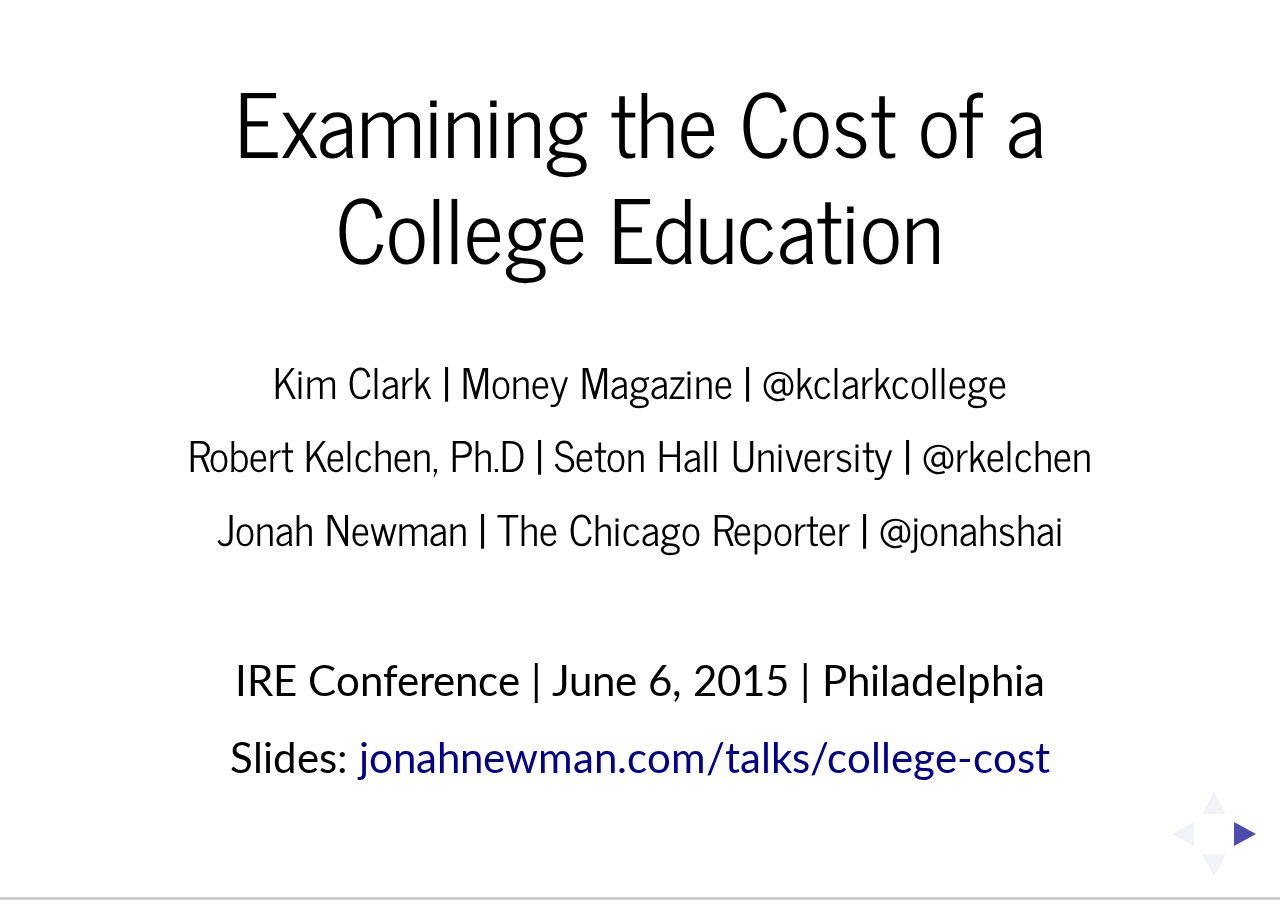
<file: college-cost/index.html>
<!doctype html>
<html lang="en">

	<head>
		<meta charset="utf-8">

		<title>Reporting on the Cost of College | IRE 2015</title>
		<link rel="icon" type="image/png" href="/favicon.png">
		<meta name="description" content="A framework for easily creating beautiful presentations using HTML">
		<meta name="author" content="Hakim El Hattab">

		<meta name="apple-mobile-web-app-capable" content="yes" />
		<meta name="apple-mobile-web-app-status-bar-style" content="black-translucent" />

		<meta name="viewport" content="width=device-width, initial-scale=1.0, maximum-scale=1.0, user-scalable=no, minimal-ui">

		<link rel="stylesheet" href="css/reveal.css">
		<link rel="stylesheet" href="css/theme/simple.css" id="theme">

		<!-- Code syntax highlighting -->
		<link rel="stylesheet" href="lib/css/zenburn.css">

		<!-- Printing and PDF exports -->
		<script>
			var link = document.createElement( 'link' );
			link.rel = 'stylesheet';
			link.type = 'text/css';
			link.href = window.location.search.match( /print-pdf/gi ) ? 'css/print/pdf.css' : 'css/print/paper.css';
			document.getElementsByTagName( 'head' )[0].appendChild( link );
		</script>

		<!--[if lt IE 9]>
		<script src="lib/js/html5shiv.js"></script>
		<![endif]-->
	</head>

	<body>
		<div class="reveal">
			<!-- Any section element inside of this container is displayed as a slide -->
			<div class="slides">
				<section>
					<h2>Examining the Cost of a <br>College Education</h2>
					<br>
					<h4>Kim Clark | Money Magazine | @kclarkcollege</h4>
					<h4>Robert Kelchen, Ph.D | Seton Hall University | @rkelchen</h4>
					<h4>Jonah Newman | The Chicago Reporter | @jonahshai</h4>
					<br>
					<p>IRE Conference | June 6, 2015 | Philadelphia</p>
					<p>Slides: <a href = "http://www.jonahnewman.com/talks/college-cost">jonahnewman.com/talks/college-cost</a></p>
					<aside class="notes">
						Cmd + Shift + F (Presentation mode)
                    </aside>
				</section>

				<section>
					<h2>Goal:</h2>
					<br>
					<p>Provide concrete tools, data sources and ideas for reporting on college costs and student debt with context and nuance while avoiding common pitfalls.</p>
					<aside class="notes">
					</aside>
				</section>

				<section>
					<h2>Question #1</h2>
					<br>
					<p>What is the price of college at a specific institution and how has it changed?</p>
					<aside class="notes">
					</aside>
				</section>
					
				<section>
					<h2>Data Source #1</h2>
					<br>
					<p>Integrated Postsecondary Education Data System (IPEDS)</p>
					<p><a href="https://nces.ed.gov/ipeds/datacenter/" target = "_blank">https://nces.ed.gov/ipeds/datacenter/</a></p>
					<br>
					<p>IPEDS data are also available in slightly more user-friendly data in <a href = "https://nces.ed.gov/collegenavigator/">College Navigator</a>, and fewer details are provided in the White House's <a href = "https://www.whitehouse.gov/issues/education/higher-education/college-score-card">College Scorecard</a>.
					<aside class="notes">
					</aside>
				</section>
				
				<section>
					<section>
						<h2>Pitfall #1</h2>
						<br>
						<h3>Sticker price vs. Net price</h3>
						<aside class="notes">
						</aside>
					</section>
					<section>
						<p>Both can be manipulated by colleges through the books and supplies and living expenses elements of Cost of Attendance.<br>This is particularly a concern for students living off-campus.</p>
						<img src = "img/netpricediscrepancies.png" class = "stretch">
						<small>Source: Braden J. Hosch, SUNY Stony Brook</small>
					</section>
					<section>
						<h2>Sticker price</h2>
						<br>
						<ul>
							<li>Few people pay it, unless they are high-income and paying full freight or low income and didn't fill out the FAFSA (a significant group)</li>
							<li>For public institutions, beware of differences between in-state and out-of-state tuition and fees</li>
						</ul>
					</section>
					<section>
						<h2>Net price</h2>
						<br>
						<ul>
							<li>“Average net price” is deceiving because it doesn’t track people who actually do pay sticker price</li>
							<li>Only tracks students during their first year of college</li>
							<li>“Net Price by Income” can be affected by <a href = "http://chronicle.com/article/Are-Poor-Families-Really/148001/" target = "_blank">differences</a> between FAFSA and PROFILE measures of income for more-selective colleges</li>
						</ul>
					</section>
				</section>

				<section>
					<section>
						<h2>Data Source #1.5</h2>
						<p>Tuition Tracker (from EWA)</p>
						<a href = "http://www.tuitiontracker.org/" target = "_blank"><img src = "img/tuitiontracker.jpg" height = "350"></a>
						<p><a href = "http://www.tuitiontracker.org/" target = "_blank">www.tuitiontracker.org</a></p>
					</section>
					<section>
						<h3>Pros:</h3>
						<ul>
							<li>Shows net price and sticker price over time in an easy-to-read chart</li>
							<li>Has data for 4,000 two-year and four-year institutions</li>
							<li>Can download a full spreadsheet that's easier to read than IPEDS</li>
						</ul>
					</section>
					<section>
						<h3>Cons:</h3>
						<ul>
							<li>Data only go back five years</li>
							<li>Limited by what is available from IPEDS: No net price data for students who don't file a FAFSA</li>
						</ul>
					</section>
				</section>

				<section>
					<h2>Question #2:</h2>
					<br>
					<p>How accessible is a specific college to low-income students?</p>
				</section>

				<section>
					<section>
						<h2>Data Source #2:</h2>
						<br>
						<p>College Results Online (from The Education Trust)</p>
						<br>
						<a href = "http://www.collegeresults.org/" target = "_blank">www.collegeresults.org</a>
					</section>
					<section>
						<h3>Pros:</h3>
						<ul>
							<li>Lots of information, including Pell Grant %, Graduation rates by race, endowment, etc.</li>
							<li>Easy to compare to similar colleges</li>
						</ul>
					</section>
					<section>
						<h3>Cons:</h2>
						<ul>
							<li>Can't download data or create your own spreadsheet</li>
						</ul>
					</section>	
				</section>

				<section>
					<h2>Pitfall #2:</h2>
					<p>Pell percent is an imperfect measure of access</p>
					<ul>
						<li>About 2 million students who would have qualified for a Pell Grant didn't file a FAFSA in 2011-12</li><small><em>(Source: Mark Kantrowitz)</em></small>
						<li>Some particularly wealthy institutions might provide institutional aid for low-income students who aren't receiving Pell Grants</li>
					</ul>
					<p>Still, it's the best we have and the most commonly used.</p>
				</section>

				<section>
					<h2>Question #3:</h2>
					<br>
					<p>How much do students take out in loans to pay for college?<p>
				</section>

				<section>
					<section>
						<h2>Data source #3:</h2>
						<br>
						<p>College InSight (from The Institute for College Access and Success)</p>
						<br>
						<p><a href = "http://college-insight.org/#spotlight/go" target = "_blank">www.college-insight.org</a></p>
					</section>
					<section>
						<h2>Pros:</h2>
						<ul>
							<li>Lots of financial aid figures, including average debt at graduations</li>
							<li>Ability to compare two institutions or an institutions to state/national sector</li>
							<li>Can download into Excel</li>
						</ul>	
					</section>
					<section>
						<h2>Cons:</h2>
						<ul>
							<li>Many students and institutions are excluded, included those who don't graduate and who attend two-year colleges</li>
							<li>Common Data Set data are self-reported by instutitions</li>
							<li>Most for-profits are excluded</li>
						</ul>
					</section>
				</section>

				<section>
					<h2>Pitfall #3:</h2>
					<br>
					<p>When talking about debt and loans, know what the data say and what they don't say</p>
					<ul>
						<li>All undergraduates or just first-time, full-time freshman?</li>
						<li>Average amount borrowed or average debt at graduation?</li>
						<li>Federal loans or all loans? Subsidized or unsubsidized?</li>
					</ul>
				</section>

				<section>
					<h2>Question #4:</h2>
					<br>
					<p>How many of each type of federal loan and grant were given at a particular institution in a given timeframe?</p>
				</section>

				<section>
					<h2>Data source #4:</h2>
					<br>
					<p>Title IV Program Volume Reports (from Federal Student Aid)</p>
					<p><a href = "https://studentaid.ed.gov/sa/about/data-center/student/title-iv" target = "_blank">studentaid.ed.gov/sa/data-center</a></p>
					<br>
					<p>Data on federal grants by program and year, released quarterly</p>
				</section>

				<section>
					<h2>Pitfall #4:</h2>
					<p>Number of loans does not equal number of borrowers. Some borrowers take out more that one type of loan.</p>
					<br>
					<h3>Cautionary note:</h3> 
					<p>Some institutions report at the system level (i.e. Rutgers, U. of Phoenix)</p>
				</section>

				<section>
					<h2>Question #5:</h2>
					<br>
					<p>What are the national trends in college costs and financial aid?</p>
				</section>
				<section>
					<section>
						<h2>Data source #5:</h2>
						<br>
						<p>The College Board Reports</p>
						<p><a href = "http://trends.collegeboard.org/college-pricing" target = "_blank">Trends in College Pricing</a></p>
						<p><a href = "http://trends.collegeboard.org/student-aid" target = "_blank">Trends in Student Aid</a></p>
					</section>
					<section>
						<h3>Pros:</h3>
						<ul>
							<li>Detailed trend data on college pricing and how students/families are paying for college</li>
							<li>Graphs and tables are user-friendly</li>
						</ul>
					</section>
					<section>
						<h3>Cons:</h3>
						<ul>
							<li>They use net tuition, fees, room, and board&mdash;leaving out other expenses and books/supplies&mdash;so this is not the same as the federal definition of net price</li>
							<li>Definition of net price also includes tax credits, which many students don't get</li>
						</ul>
					</section>
				</section>
				
				<section>
					<h2>Pitfall #5:</h2>
					<br>
					<p>Don't compare a single instutition's net price to the College Board's averages</p>
				</section>

				<section>
					<h2>Question #6:</h2>
					<br>
					<p>How much student loan debt are Americans carrying and how does it compare to other types of debt?<p>
				</section>

				<section>
					<section>
						<h2>Data source #6:</h2>
						<br>
						<p>Quarterly Report on Household Debt and Credit (from Federal Reserve Bank of New York)<p>
						<p><a href = "http://www.newyorkfed.org/microeconomics/hhdc.html" target = "_blank">www.newyorkfed.org/microeconomics/hhdc.html</a></p>
					</section>
					<section>
						<h3>Pros:</h3>
						<ul>
							<li>Very current look at how much student loan debt is outstanding</li>
							<li>Combines private and federal loans</li>
						</ul>
					</section>
				</section>

				<section>
					<h2>Pitfall #6:</h2>
					<br>
					<p>Total student loan debt includes that held by people for themselves and that held by parents for their children.</p>
				</section>

				<section>
					<h2>Some story ideas:</h2>
					<ul>
						<li>Federal work study: How many students get it? What types of jobs do they actually do?</li>
						<li>What percent of your local/state's public university's budget comes from government funding vs. tuition? How has that changed?</li>
						<li>How do different colleges in your city calculate living and other expenses as part of Cost of Attendance?</li>
						<li>Hidden fees that get tacked on to tuition</li>
					</ul>
				</section>

				<section>
					<h1>Questions?</h1>
				</section>
			</div>
		</div>

		<script src="lib/js/head.min.js"></script>
		<script src="js/reveal.js"></script>

		<script>

			// Full list of configuration options available at:
			// https://github.com/hakimel/reveal.js#configuration
			Reveal.initialize({
				controls: true,
				progress: true,
				slideNumber: false,
				history: true,
				center: true,
				touch: true,

				transition: 'slide', // none/fade/slide/convex/concave/zoom

				// Optional reveal.js plugins
				dependencies: [
					{ src: 'lib/js/classList.js', condition: function() { return !document.body.classList; } },
					{ src: 'plugin/markdown/marked.js', condition: function() { return !!document.querySelector( '[data-markdown]' ); } },
					{ src: 'plugin/markdown/markdown.js', condition: function() { return !!document.querySelector( '[data-markdown]' ); } },
					{ src: 'plugin/highlight/highlight.js', async: true, condition: function() { return !!document.querySelector( 'pre code' ); }, callback: function() { hljs.initHighlightingOnLoad(); } },
					{ src: 'plugin/zoom-js/zoom.js', async: true },
					{ src: 'plugin/notes/notes.js', async: true }
				]
			});

		</script>
	</body>
</html>
</file>
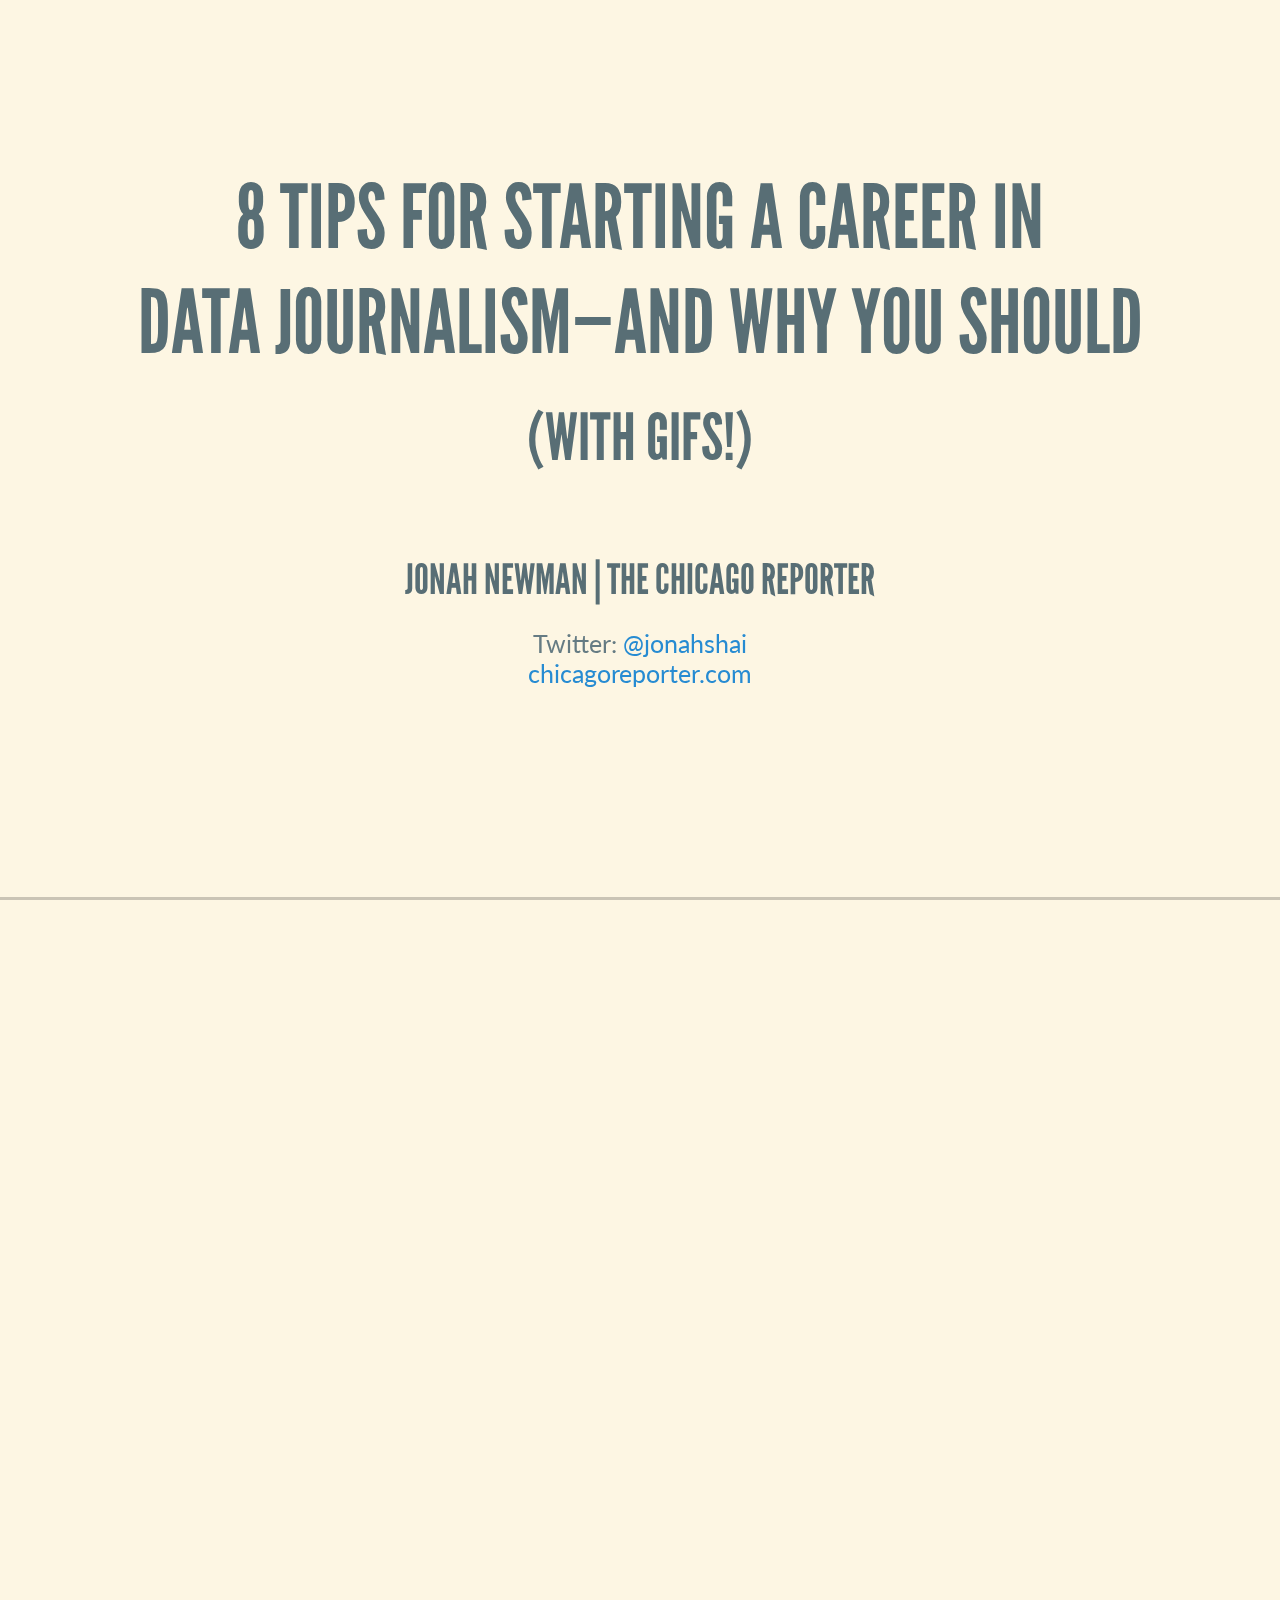
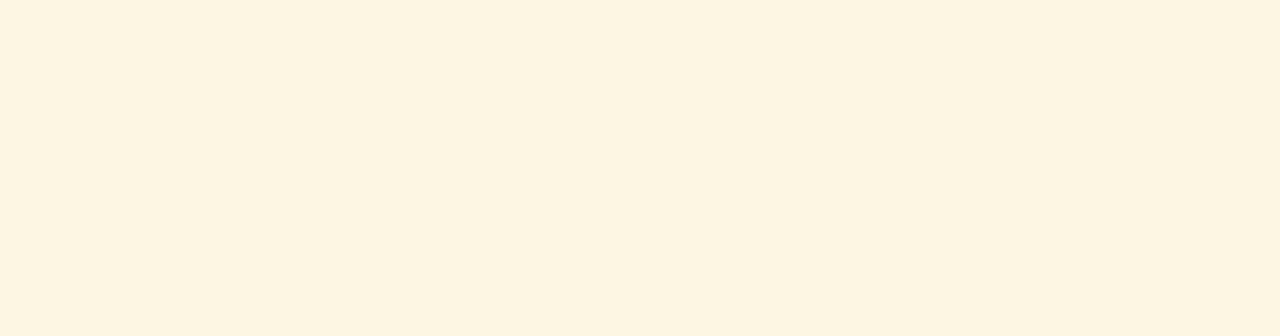
<file: data-journalism/index.html>
<!doctype html>
<html lang="en">

	<head>
		<meta charset="utf-8">

		<title>Data Journalism</title>
		<link rel="icon" type="image/png" href="/favicon.png">
		<meta name="description" content="A framework for easily creating beautiful presentations using HTML">
		<meta name="author" content="Hakim El Hattab">

		<meta name="apple-mobile-web-app-capable" content="yes" />
		<meta name="apple-mobile-web-app-status-bar-style" content="black-translucent" />

		<meta name="viewport" content="width=device-width, initial-scale=1.0, maximum-scale=1.0, user-scalable=no, minimal-ui">

		<link rel="stylesheet" href="css/reveal.css">
		<link rel="stylesheet" href="css/theme/solarized.css" id="theme">

		<!-- Code syntax highlighting -->
		<link rel="stylesheet" href="lib/css/zenburn.css">

		<!-- Printing and PDF exports -->
		<script>
			var link = document.createElement( 'link' );
			link.rel = 'stylesheet';
			link.type = 'text/css';
			link.href = window.location.search.match( /print-pdf/gi ) ? 'css/print/pdf.css' : 'css/print/paper.css';
			document.getElementsByTagName( 'head' )[0].appendChild( link );
		</script>

		<!--[if lt IE 9]>
		<script src="lib/js/html5shiv.js"></script>
		<![endif]-->
	</head>

	<body>
		<div class="reveal">
			<!-- Any section element inside of this container is displayed as a slide -->
			<div class="slides">
				<section>
					<h2>8 Tips for Starting a Career in<br> Data Journalism&mdash;And Why You Should</h2>
					<h3>(With GIFs!)</h3>
					<br>
					<h4>Jonah Newman | The Chicago Reporter</h4>
					<small>Twitter: <a href="https://twitter.com/jonahshai" target="_blank">@jonahshai</a><br><a href="http://chicagoreporter.com" target="_blank">chicagoreporter.com</a><br>
					</small>
					<aside class="notes">
						Hit "S" to enter presentation mode
						<br>
						Introduce myself
						<br>
						Why I'm here: Your professors asked me to come to talk with you about data journalism, what it is, why it is important, and how to use it in your career (and why I think you should).
                    </aside>
				</section>

				<section>
					<h2>What is data journalism?</h2>
						<ul>
							<li><p class = "fragment">My proposed definition: Journalism that relies in a significant way on new analysis of data or putting existing data in context</p></li>
							<li><p class = "fragment">Data can come at any stage in the process</p></li>
							<li><p class = "fragment">Data does not just mean numbers</p></li>
						</ul>
					<aside class="notes">
						Should be an easy question, right? It's not. There's no simple or agreed-upon definition. The distinction between data journalism and "regular" journalism is becoming less and less clear cut.
					</aside>
				</section>

				<section>
					<section>
						<h2>Why is it important?</h2>
							<ul>
								<li><p class = "fragment">It adds authority and context</p></li>
								<ul><li><p class = "fragment">Consider a counter-example: <a href = "http://www.nytimes.com/2016/11/25/health/florida-affordable-care-act-obamacare-trump.html?_r=0" target = "_blank">"Where Trump Won, Many Want to Keep Health Care"</a>, NY Times (11/26/16)</p></li></ul>
								<li><p class = "fragment">In an era where being first is harder, data gives us the means to be better, more informative</p></li>
								<li><p class = "fragment">It makes your work more compelling</p></li>
								<li><p class = "fragment">There are jobs in it</p></li>
							</ul>
						<aside class="notes">
							NYT story relied on anecdotes, when it should have relied on 
						</aside>
					</section>
					<section>
							<h2>Jobs!</h2>
							<a href = "https://twitter.com/anthonydb/status/573891472874946561" target = "_blank"><img src = "img/tweet.png"></a>
					</section>
				</section>

				<section>
					<h2>How can you get started?</h2>
					<p class = "fragment"><img src = "img/childfaceplant1.gif" class = "stretch">
					</br>Don't do what I did</p>
					<aside class="notes">
						I fell into data journalism by accident. Luckily, you guys are already several steps ahead of where I was when I started. But if you're interested, you should plan ahead.
					</aside>
				</section>
				
				<section>
					<section>
						<h2>1. Read the best (and worst) in data journalism.</h2>
						<p>And know the difference</p>
						<img src = "img/friends.gif" height = "300px">
						<aside class="notes">
							What are some really good data-driven stories that you've seen recently?
							What are some really bad uses of data that you've seen?
						</aside>
					</section>
					<section>
						<a href = "http://www.propublica.org/article/how-much-is-your-arm-worth-depends-where-you-work" target = "_blank"><img src = "img/propub.png"></a>
					<aside class = "notes">
						Read the lead. Then show the interactive.
					</aside>
					</section>
					<section>
						<img src = "img/538.png"></a><br/>
						<a href = "http://fivethirtyeight.com/datalab/mapping-kidnappings-in-nigeria/" target = "_blank"><img src = "img/kidnappings.png"></a>
					<aside class = "notes">
					</aside>
					</section>
					<section>
						<a href = "http://www.jsonline.com/watchdog/watchdogreports/Deadly-Delays-Watchdog-Report-Delays-at-hospitals-across-the-country-undermine-newborn-screening-programs-putting-babies-at-risk-of-disability-and-death-228832111.html" target = "_blank"><img src = "img/DeadlyDelays.png"></a>
					<aside class = "notes">
						What makes this good data journalism? <br> She wasn't getting the data she wanted from Wisconsin, so she went to every other state and asked for the same data. Until a few days before they published, they had a sentence that said &quot;23 states gave us data. Wisc. wasn't one of them.&quot;
					</aside>
					</section>
				</section>
				
				<section>
					<section>
						<h2>2. FOIA Early &amp; FOIA Often.</h2>
						<img src = "img/foia.gif" class = "stretch"></a>
						<aside class="notes">
							FOIA can be a great tool. In part, as Jack Gillum says, &quot;This is your right as a citizen.&quot; <br> It is also an important tool for you as a journalist. <br> It takes time. Be patient. Know the FOIA Law.
						</aside>
					</section>
					<section>
						<h3>Fight back if you don't get what you ask for.</h3>
						<img src = "img/afewgoodmen.gif">
						<p>Know the FOIA <a href = "http://www.ilga.gov/legislation/ilcs/ilcs3.asp?ActID=85&ChapterID=2" target = "_blank">law</a>.</p>
						<aside class="notes">
							Agencies are often relying both on your ignorance of your rights under the law and that you won't fight back. Prove them wrong. Story about Title IX here. Also, know the limits of the law and don't ask for too much. Try to talk directly to the people who know the data.
						</aside>
					</section>
					<section>
						<h3>Other FOIA Tips</h3>
						<ul>
							<li><p class = "fragment">Be patient, but persistent</p></li>
							<li><p class = "fragment">Sometimes it helps to pick up the phone</p></li>
							<li><p class = "fragment">It is important to ask in the right way</p></li>
						</ul>
						<aside class="notes">
							For a story on police early intervention, I wanted to know how many people where in CPD's early intervention programs.
						</aside>
					</section>
					<section>
						<p class = "fragment">"Records sufficient to show the number of sworn personnel who were placed into the Behavioral Intervention System and Personnel Concerns programs, by year, from 2011 to 2015 (to date)."</p>
						<span class = "fragment">
							<img src = "img/FOIA-response-BIS.jpg">
						</span>
					</section>
					<section>
						<p class = "fragment">"Names and badge numbers of all officers enrolled in the Behavioral Intervention System and Personnel Concerns programs"</p>
						<span class = "fragment">
							<img src = "img/bis.jpg">
						</span>
					</section>
				</section>		
				
				<section>
					<section>
						<h2>3. Be skeptical. Remember, data can lie.</h2>
						<img src = "img/liarliar.gif" class = "stretch">
						<aside class="notes">
						</aside>
					</section>
					<section>
						<h3>Pitfall 1: <br><a href = "https://source.opennews.org/en-US/learning/distrust-your-data/" target = "_blank">Distrust your data</a></h3>
						<p class = "fragment"><a href = "http://www.vox.com/2014/4/21/5636040/whats-the-matter-with-kansas-and-porn" target = "_blank"><img src = "img/Vox_Porn.png"></a></p>
						<aside class="notes">
							If something doesn't look right, it's probably not.<br>In other words, be as skeptical of data as you would be of a human source. There are lots of other things wrong with this: The photo. Didn't take it down when it turned out it was wrong.
						</aside>
					</section>
					<section>
						<h3>Pitfall 2: <br>Maps often don't show you what you think they do</h2>
						<span class = "fragment"><img src = "img/theatlantic.png"></a><img src = "img/nerdwallet.png"></a></span>
						<aside class="notes">
							This is a map put out by nerdwallet, and picked up by the Atlantic.<br>What do you see here? In other words, your data is meaningless if you don't normalize it.
						</aside>
					</section>
					<section>
						<h3>Pitfall 3: Correlation is not causation</h3>
						<p class = "fragment"><img src = "img/spuriouscorrelation.png"></p>
						<aside class="notes">
							This site is obviously a joke to drive the point home, but you'd be surprised how often news organizations fall for this, especially when reporting on academic studies. NPR's Shanker Vidantem is often guilty of this.
						</aside>
					</section>
				</section>

				<section>
					<h2>4. Don't be intimidated. Learn how to learn.</h2>
					<img src = "img/bartcover.png"></a>
					<aside class="notes">
						When I asked people for the advice that I should give you guys, this is what my former boss, Josh Hatch, tweeted back at me. <br> He's right, if you're not always learning new things, you're not going to get very far. Data reporting can be difficult--don't let that stop you.
					</aside>
				</section>

				<section>
					<section>
						<h2>5. To learn a new skill, find a project.</h2>
						<img src = "img/baby.jpg">
						<aside class="notes">
							This is what I look like when I try to code. Not every journalist has to code. But if you are going to learn a new skill, do it with a project in mind.
						</aside>
					</section>
					<section>
						<h2>Coding can come in handy</h2>
						<img src = "img/R.png">
						<p class = "fragment">Tip: There's always more than one way to do something</p>
					</section>
				</section>

				<section>
						<h2>6. Join IRE. Go to NICAR. Get on the Listserv.</h2>
						<a href = "http://ire.org/" target = "_blank"><img src="img/IRElogo.png"></a>
						<aside class="notes">
							Amazing community. Scroll down to show the conference and get into the <em>why</em> of a career in data journalism.
						</aside>
				</section>

				<section>
					<h2>7. Any story can be a data story<br>
					<h2 class = "fragment">...And it probably should be.</h2>
					<aside class="notes">
						Think of a story that you want to work on. It will almost always be improved with data. Alternatively, think of a dataset that you think is interesting. There's probably a story in it.<br>What are some stories that you guys want to look at? What data sources could you use?
					</aside>
				</section>

				<section>
					<section>
						<h2>8. Use it for good, never for evil.</h2>
						<img src = "img/dr-evil.gif" class = "stretch">
						<aside class="notes">
							IPUMS mantra. You always hear "with great power comes great responsibility." That's how I see data journalism. Knowing how to use data also means knowing how to misuse it. Make sure you're not doing that.
						</aside>
					</section>
					<section>
						<h2>Examples:</h2>
						<a href = "http://media.miamiherald.com/static/media/projects/2014/innocents-lost/database/" target = "_blank"><img src = "img/miamiherald.png"></a>
					</section>
					<section>
						<a href = "http://www.propublica.org/article/ferguson-school-segregation" target = "_blank"><img src = "img/schoolsegregation.png"></a>
					</section>
					<section>
						<img src = "img/CPI.png">
						<a href = "http://www.publicintegrity.org/2014/11/17/16275/nursing-homes-serving-minorities-offering-less-care-those-housing-whites" target = "_blank"><img src = "img/NursingHomes.png"></a>
						<p><a href = "http://www.publicintegrity.org/2015/02/23/16802/feds-announce-changes-nursing-home-rating-system" target = "_blank">Impact</a></p>
					</section>
				</section>				

				<section>
					<h2>Questions?</h2>
					<br>
					<br>
					<br>
					<h4>Email: <a href = "mailto:jnewman@chicagoreporter.com">jnewman@chicagoreporter.com</a></h4>
					<h4>Phone: (312) 673-3807</h4>
					<h4>Twitter: <a href = "http://twitter.com/jonahshai">@jonahshai</a></h4>
				</section>
			</div>
		</div>

		<script src="lib/js/head.min.js"></script>
		<script src="js/reveal.js"></script>

		<script>

			// Full list of configuration options available at:
			// https://github.com/hakimel/reveal.js#configuration
			Reveal.initialize({
				controls: false,
				progress: true,
				slideNumber: false,
				history: true,
				center: true,
				touch: true,

				transition: 'slide', // none/fade/slide/convex/concave/zoom

				// Optional reveal.js plugins
				dependencies: [
					{ src: 'lib/js/classList.js', condition: function() { return !document.body.classList; } },
					{ src: 'plugin/markdown/marked.js', condition: function() { return !!document.querySelector( '[data-markdown]' ); } },
					{ src: 'plugin/markdown/markdown.js', condition: function() { return !!document.querySelector( '[data-markdown]' ); } },
					{ src: 'plugin/highlight/highlight.js', async: true, condition: function() { return !!document.querySelector( 'pre code' ); }, callback: function() { hljs.initHighlightingOnLoad(); } },
					{ src: 'plugin/zoom-js/zoom.js', async: true },
					{ src: 'plugin/notes/notes.js', async: true }
				]
			});

		</script>
	</body>
</html>
</file>
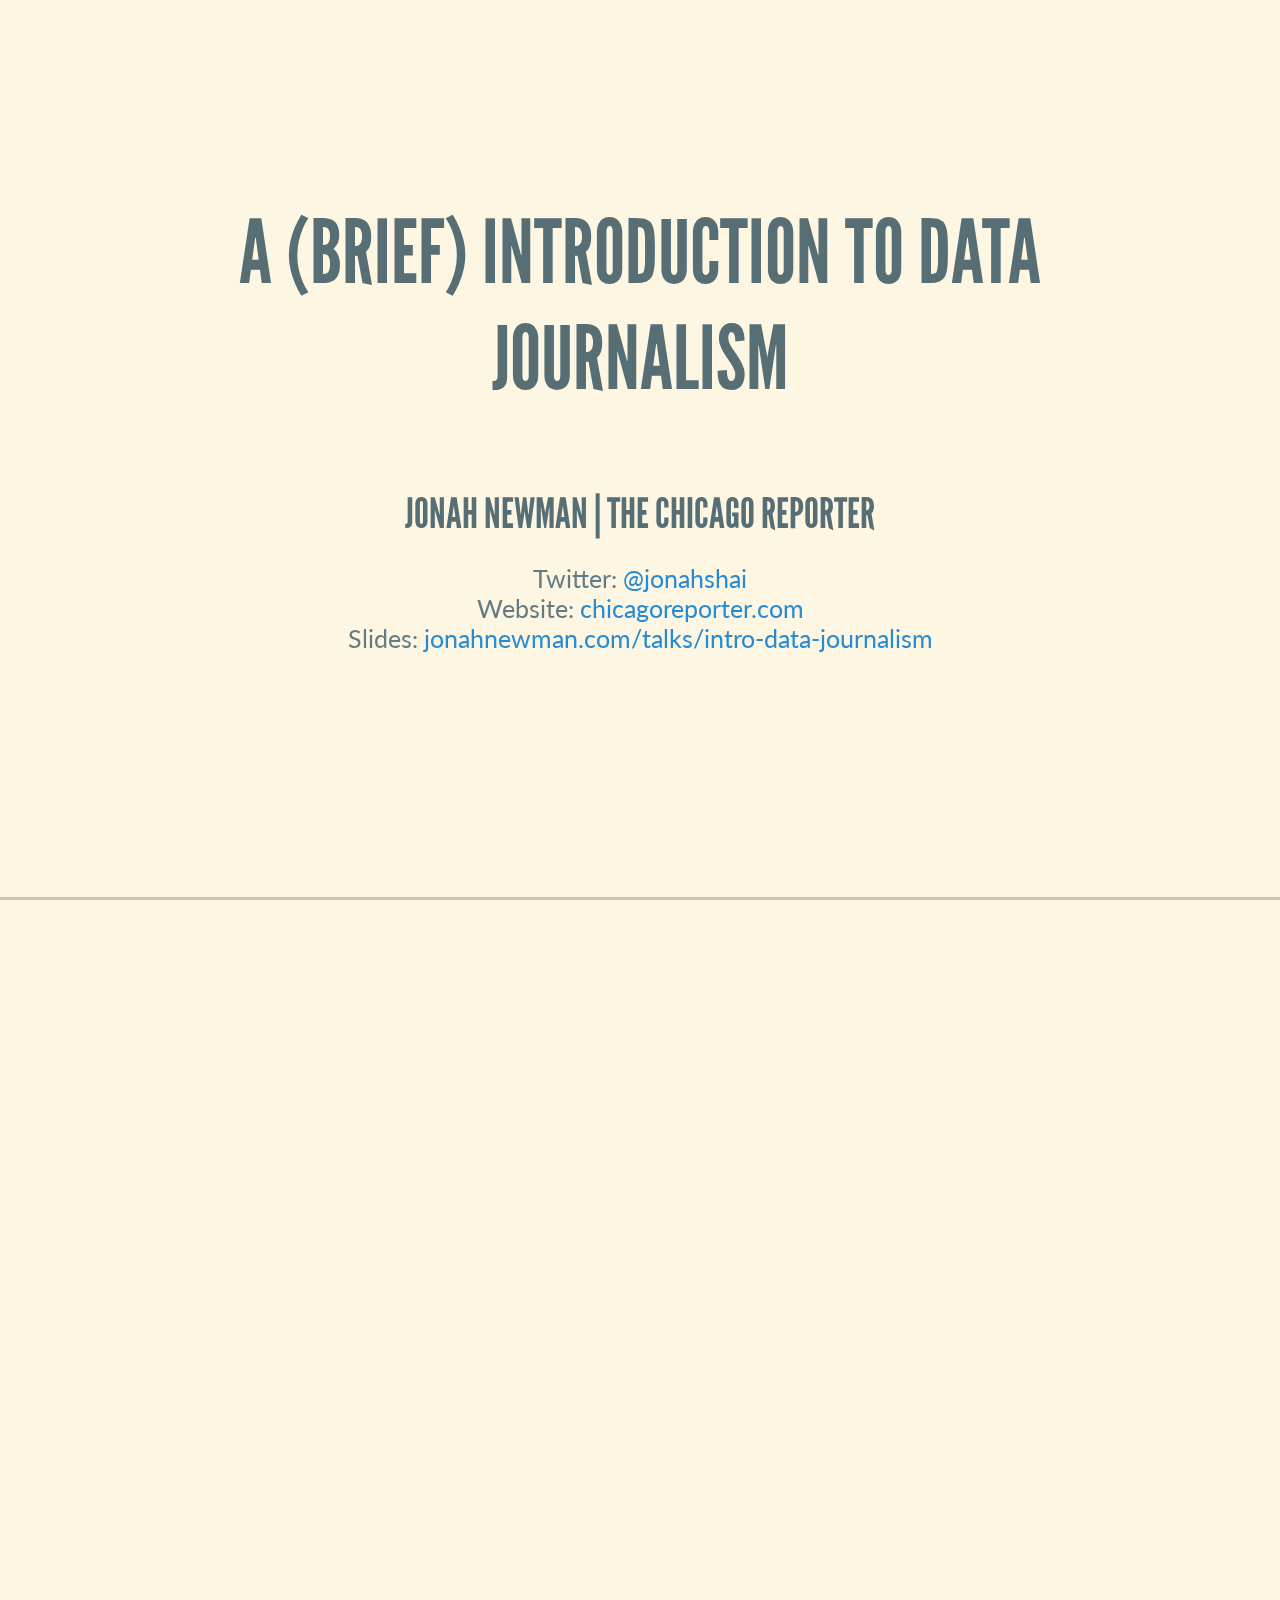
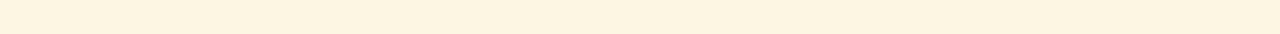
<file: intro-data-journalism/index.html>
<!doctype html>
<html lang="en">

	<head>
		<meta charset="utf-8">

		<title>Data Journalism</title>
		<link rel="icon" type="image/png" href="/favicon.png">
		<meta name="description" content="A framework for easily creating beautiful presentations using HTML">
		<meta name="author" content="Hakim El Hattab">

		<meta name="apple-mobile-web-app-capable" content="yes" />
		<meta name="apple-mobile-web-app-status-bar-style" content="black-translucent" />

		<meta name="viewport" content="width=device-width, initial-scale=1.0, maximum-scale=1.0, user-scalable=no, minimal-ui">

		<link rel="stylesheet" href="css/reveal.css">
		<link rel="stylesheet" href="css/theme/solarized.css" id="theme">

		<!-- Code syntax highlighting -->
		<link rel="stylesheet" href="lib/css/zenburn.css">

		<!-- Printing and PDF exports -->
		<script>
			var link = document.createElement( 'link' );
			link.rel = 'stylesheet';
			link.type = 'text/css';
			link.href = window.location.search.match( /print-pdf/gi ) ? 'css/print/pdf.css' : 'css/print/paper.css';
			document.getElementsByTagName( 'head' )[0].appendChild( link );
		</script>

		<!--[if lt IE 9]>
		<script src="lib/js/html5shiv.js"></script>
		<![endif]-->
	</head>

	<body>
		<div class="reveal">
			<!-- Any section element inside of this container is displayed as a slide -->
			<div class="slides">
				<section>
					<h2>A (brief) introduction to data journalism</h2>
					<br>
					<h4>Jonah Newman | The Chicago Reporter</h4>
					<small>Twitter: <a href="https://twitter.com/jonahshai" target="_blank">@jonahshai</a><br>Website: <a href="http://chicagoreporter.com" target="_blank">chicagoreporter.com</a><br>Slides: <a href = "http://www.jonahnewman.com/talks/intro-data-journalism">jonahnewman.com/talks/intro-data-journalism</a>
					</small>
					<aside class="notes">
						Cmd + Shift + F (Presentation mode)
						<br>
						What is data journalism?
						<br>
						Why do you think data journalism is important? Why did you sign up for this class?
                    </aside>
				</section>

				<section>
					<section>
						<h2>What is a data story?</h2>
						<aside class="notes">
						</aside>
					</section>
					<section>
						<h3>Like all good reporting, a good data story starts with a good question</h3>
						<ul>
							<span class = "fragment"><li>How many people in Chicago live in poverty?</li></span>
							<span class = "fragment"><li>How much money does the city spend on police misconduct lawsuits?</li></span>
							<span class = "fragment"><li>How many police officers are in CPD's Early Intervention System</li></span>
							<span class = "fragment"><li>What percentage of stops made by University of Chicago Police are of African-Americans?</li></span>
						</ul>
					</section>
				</section>

				<section>
					<section>
						<h2>Where can I find the data?</h2>
					</section>
					<section>
						<ul>
							<span class = "fragment"><li>How many people in Chicago live in poverty?</li></span>
								<ul>
									<span class = "fragment"><li><a href = "http://censusreporter.org/" target = "_blank">Census</a></li></span>
								</ul>
							<span class = "fragment"><li>How much money does the city spend on police misconduct lawsuits?</li></span>
								<ul>
									<span class = "fragment"><li><a href = "http://www.cityofchicago.org/city/en/depts/dol.html" target = "_blank">City data</a></li></span>
								</ul>
							<span class = "fragment"><li>How many police officers are in CPD's Early Intervention System</li></span>
								<ul>
									<span class = "fragment"><li><a href = "http://www.cityofchicago.org/city/en/narr/foia/foia_contacts.html" target = "_blank">Freedom of Information Act</a></li></span>
								</ul>
							<span class = "fragment"><li>What percentage of stops made by University of Chicago Police are of African-Americans?</li></span>
								<ul>
									<span class = "fragment"><li><a href = "https://incidentreports.uchicago.edu/fieldInterviewsArchive.php" target = "_blank">Website</a></li></span>
								</ul>
						</ul>
					</section>
				</section>

				<section>
					<section>
						<h2>Example #1:</h2>
						<p>How many police officers are in CPD's Early Intervention System?</p> 
					</section>
					<section>
						<span class = "fragment"><h3>How you ask can make a difference</h3>
						<span class = "fragment"><p>First request:</p>
							<p>"Records sufficient to show the number of sworn personnel who were placed into the Behavioral Intervention System and Personnel Concerns programs, by year, from 2011 to 2015 (to date)."</p>
						</span>
					</section>
					<section>
						<span class = "fragment"><p>Second request:</p>
							<p>"Names and badge numbers of all officers enrolled in the Behavioral Intervention System and Personnel Concerns programs"</p>
						</span>
						<span class = "fragment"><p>Response:</p>
							<img src = "img/bis.jpg">
						</span>
					</section>
					<section>
						<span class = "fragment"><h3>FOIA Tips:</h3></span>
						<ul>	
							<span class = "fragment"><li>It's important to ask in the right way</li></span>
							<span class = "fragment"><li>Sometimes it helps to pick up the phone</li></span>
							<span class = "fragment"><li>Be patient, but persistent</li></span>
						</ul>
					</section>
					<section>
						<h3>Story</h3>
						<a href = "http://chicagoreporter.com/program-that-flags-chicago-cops-at-risk-of-misconduct-misses-most-officers/" target = "_blank"><img src = "img/earlyintervention.png"></a>
					</section>
				</section>
				
				<section>
					<section>
						<h2>Example #2:</h2>
						<p>What percentage of stops made by University of Chicago Police are of African-Americans?</p> 
					</section>
					<section>
						<span class = "fragment"><h3>When the data you want are harder to get</h3></span>
						<span class = "fragment"><p><a href = "https://incidentreports.uchicago.edu/fieldInterviewsArchive.php" target = "_blank">University of Chicago stops data</a></p></span>
					</section>
					<section>
						<p>Coding can come in handy</p>
						<img src = "img/R.png">
					</section>
					<section>
						<h3>Tips:</h3>
						<ul><span class = "fragment"><li>There's always more than one way to do something</li></span>
						<span class = "fragment"><li>Use a project to try to learn a new tool</li></span>
						<span class = "fragment"><li>Join the <a href = "https://www.ire.org/resource-center/listservs/subscribe-nicar-l/" target = "_blank">NICAR listserv</a></li></span>
						</ul>
					</section>
					<section>

					</section>
					<section>
						<h3>Story</h3>
						<a href = "http://chicagoreporter.com/new-data-supports-old-accusations-of-racial-profiling-by-university-of-chicago-police-department/" target = "_blank"><img src = "img/ucpd.png"></a>
					</section>
				</section>
				<section>
						<h3>More Tips:</h3>
						<ul>
							<span class = "fragment"><li>Data analysis doesn't have to be complicated</li></span>
							<span class = "fragment"><li>All data are subjective</li></span>
							<span class = "fragment"><li>Data should not stand alone: Provide context, use experts to interpret, give caveats</li></span>
						</ul>
				</section>
				<section>
					<section>
						<span class = "fragment"><h3>Some useful links</h3></span>
						<ul><span class = "fragment"><li>Census</li>
							<ul>
								<li><a href = "http://factfinder.census.gov/faces/nav/jsf/pages/index.xhtml" target = "_blank">American Factfinder</a></li>
								<li><a href = "http://censusreporter.org/" target = "_blank">Census Reporter</a></li>
							</ul></span>
							<span class = "fragment"><li>FOIA</il>
								<ul>
									<li><a href = "http://www.ilga.gov/legislation/ilcs/ilcs3.asp?ActID=85" target = "_blank">Illinois Freedom of Information Act</a></li>
									<li><a href = "http://www.cityofchicago.org/city/en/narr/foia/foia_contacts.html" target = "_blank">Chicago FOIA Contacts</a></li>
									<li><a href = "https://www.justice.gov/oip/doj-guide-freedom-information-act" target = "_blank">Department of Justice FOIA Handbook</a></li>
								</ul>
						</ul></span>
					</section>
				</section>
				<section>
					<h2>Questions?</h2>
					<br>
					<br>
					<br>
					<h4>Email: <a href = "mailto:jnewman@chicagoreporter.com">jnewman@chicagoreporter.com</a></h4>
					<h4>Phone: (312) 673-3807</h4>
					<h4>Twitter: <a href = "http://twitter.com/jonahshai">@jonahshai</a></h4>
				</section>
			</div>
		</div>

		<script src="lib/js/head.min.js"></script>
		<script src="js/reveal.js"></script>

		<script>

			// Full list of configuration options available at:
			// https://github.com/hakimel/reveal.js#configuration
			Reveal.initialize({
				controls: false,
				progress: true,
				slideNumber: false,
				history: true,
				center: true,
				touch: true,

				transition: 'slide', // none/fade/slide/convex/concave/zoom

				// Optional reveal.js plugins
				dependencies: [
					{ src: 'lib/js/classList.js', condition: function() { return !document.body.classList; } },
					{ src: 'plugin/markdown/marked.js', condition: function() { return !!document.querySelector( '[data-markdown]' ); } },
					{ src: 'plugin/markdown/markdown.js', condition: function() { return !!document.querySelector( '[data-markdown]' ); } },
					{ src: 'plugin/highlight/highlight.js', async: true, condition: function() { return !!document.querySelector( 'pre code' ); }, callback: function() { hljs.initHighlightingOnLoad(); } },
					{ src: 'plugin/zoom-js/zoom.js', async: true },
					{ src: 'plugin/notes/notes.js', async: true }
				]
			});

		</script>
	</body>
</html>
</file>
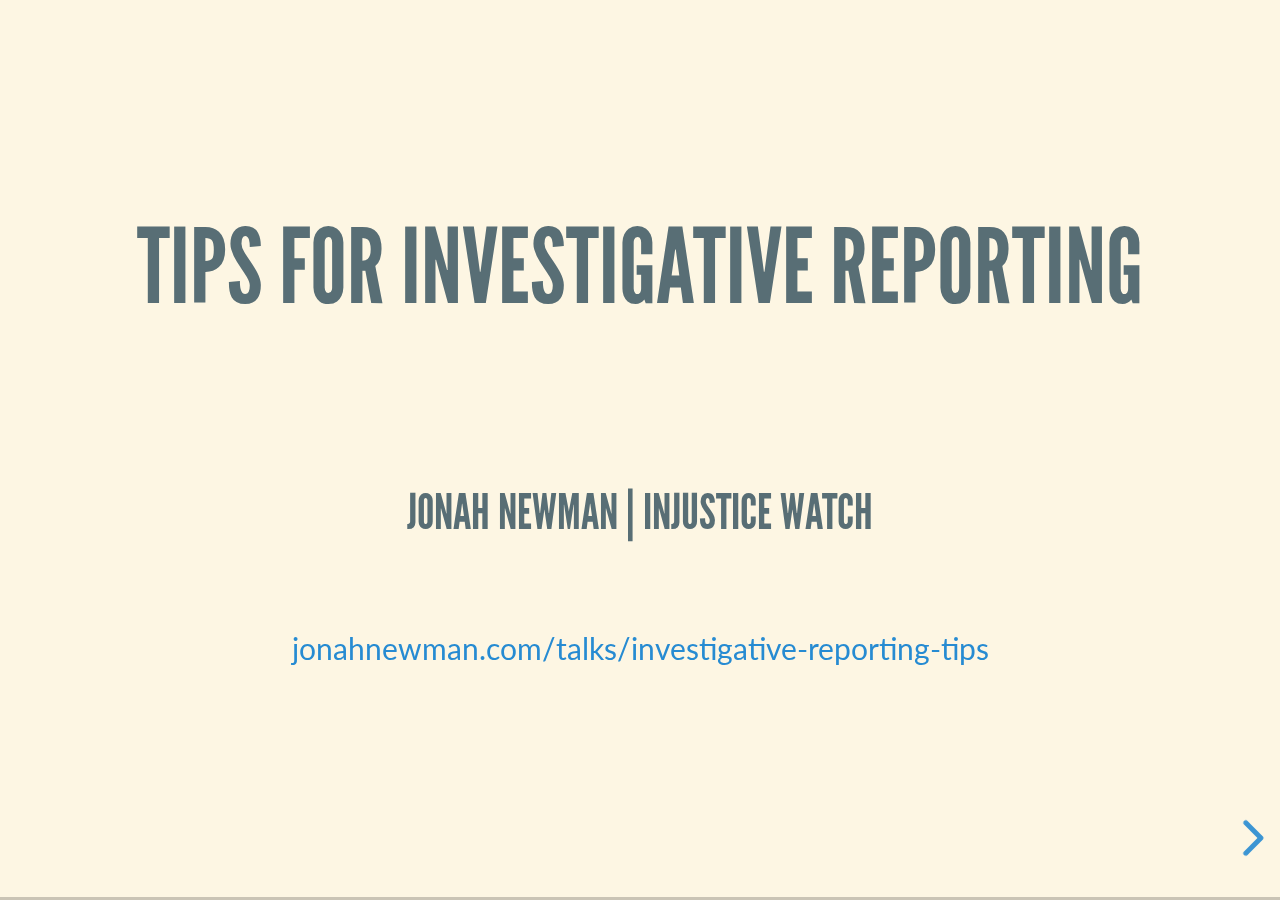
<file: investigative-reporting-tips/index.html>
<!doctype html>
<html>
	<head>
		<meta charset="utf-8">
		<meta name="viewport" content="width=device-width, initial-scale=1.0, maximum-scale=1.0, user-scalable=no">

		<title>Investigative Reporting</title>
        <link rel="icon" type="image/png" href="/favicon.png">
        <meta name="description" content="A presentation about investigative reporting">
        <meta name="author" content="Jonah Newman">

		<link rel="stylesheet" href="css/reset.css">
		<link rel="stylesheet" href="css/reveal.css">
		<link rel="stylesheet" href="css/theme/solarized.css" id="theme">

		<!-- Theme used for syntax highlighting of code -->
		<link rel="stylesheet" href="lib/css/monokai.css">

		<!-- Printing and PDF exports -->
		<script>
			var link = document.createElement( 'link' );
			link.rel = 'stylesheet';
			link.type = 'text/css';
			link.href = window.location.search.match( /print-pdf/gi ) ? 'css/print/pdf.css' : 'css/print/paper.css';
			document.getElementsByTagName( 'head' )[0].appendChild( link );
		</script>
	</head>
	<body>
		<div class="reveal">
			<div class="slides">
                <section>
                    <h2>Tips for Investigative Reporting</h2>
                    <br>
                    <br>
                    <h4>Jonah Newman | Injustice Watch</h4>
                    <br>
                    <small><a href = "http://jonahnewman.com/talks/investigative-reporting-tips">jonahnewman.com/talks/investigative-reporting-tips</a>
                    </small>
                    <aside class="notes">
                        Hit "S" to enter presentation mode
                        <br>
                        Introduce myself
                        <br>
                        Why I'm here: Going to talk about three stories or projects that each have different elements of investigative reporting. Since I'm now an editor, I'm going to mostly use work I did at the Chicago Reporter. Feel free to ask questions as we're going through--but I also want to save significant time at the end for questions.
                    </aside>
                </section>

                <section>
                    <h2>Example #1: Settling for Misconduct</h2>
                    <a href = "http://chicagoreporter.com/chicago-does-little-to-control-police-misconduct-or-its-costs/" target = "_blank"><img src = "img/Settlements.jpg"></a>
                    <p><a href="http://chicagoreporter.com/settlements" target = "_blank">http://chicagoreporter.com/settlements</a></p>
                    <aside class="notes">
                        This project is a few years old now. But it's still one of my favorites. Our 
                    </aside>
                </section>
                <section>
                    <section>
                        <h2>Lesson #1: Get in a data frame of mind</h2>
                        <aside class="notes">
                            We knew that police misconduct was a problem. But we wanted to find a way to quantify it--and a way that was different from what had been done before.
                        </aside>
                    </section>
                    <section>
                        <p>Approaching a story idea with the mindset that you are going to quantify or measure something.</p>
                        <ul>
                            <span class="fragment"><li>Define your story ideas as questions, not statements</li></span>
                            <span class="fragment"><li>Tune your radar to pick up opportunities to quantify</li></span>
                            <span class="fragment"><li>If a source tells you about a trend, ask how they know that–then get the data</li></span>
                            <span class="fragment"><li>Find out what data are collected on your beat, how often they're collected, how they're used. Then check them regularly.</li></span>
                            <span class="fragment"><li>When news breaks ask, "How often has this happened in the past?"</li></span>
                        </ul>
                        <aside class="notes">
                            <strong>Define your story ideas as questions, not statements:</strong> Instead of saying, I want to do a story about non-Latinx immigrants at the border. Say, How many border crossers last year came from non-Latinx countries and how has that changed over time? 
                            <strong>Tune your radar for opportunities to quantify:</strong> As you're reporting out a story, always be thinking about things you could quantify. Has some measure changed over time? Are there differences between one part of the country and another?
                        </aside>
                    </section>                
                </section>
                <section>
                    <section>
                        <h2>Lesson #2: If the data don't exist, find another way</h2>
                        <aside class="notes">
                            There was no data yet on trends within police misconduct lawsuits. So we created our own database. That allowed us to find trends that hadn't been reported on before. For example, we found that 10 percent of cases involved children or minors.
                        </aside>
                    </section>
                    <section>
                        <a href = "https://www.chicagoreporter.com/trauma-of-witnessing-police-violence-is-not-lost-on-children/" target="_blank"><img src="img/trauma-children.png"></a>
                        <img src= "img/trauma-children-2.png">
                    </section>
                    <section>
                        <img src = "img/agg-batt-po.png">                        
                        <aside class="notes">For example, we found that in a lot of cases, someone was charged with aggravated battery or assault to a police officer at the end of an incident that involved excessive force.</aside>
                    </section>
                    <section>
                        <a href = "https://www.chicagoreporter.com/chicago-police-use-cover-charges-to-justify-excessive-force/" target = "_blank"><img src = "img/cover-charges.png"></a>
                    </section>
                </section>
                <section>
                    <section>
                        <h2>Lesson #3: It's not a story if there's no narrative</h2>
                        <aside class="notes">Data can only tell part of the story. You also need humans, to make your reporting real and urgent.
                        </aside>
                    </section>
                    <section>
                        <img src = "img/cavadas.jpg">
                        <img src = "img/gregory_lester.jpg">
                    </section>
                </section>
                <section>
                    <section>
                        <h2>Lesson #4: Look for solutions</h2>
                        <p class="fragment">Who is responsible?</p>
                        <p class="fragment">Is someone doing it better?</p>
                        <aside class="notes">
                            Investigative reporting is about holding the powerful--people, institutions, systems--accountable. One of the best ways to do that is to find somewhere else that's doing it better. We found lots of cities that were analyzing police misconduct lawsuits to find the trends that Chicago was missing.
                        </aside>
                    </section>
                    <section>
                        <a href = "https://www.chicagoreporter.com/justice-department-report-on-chicago-police-annotated/" target="_blank"><img src = "img/DOJ-report.png"></a>
                    </section>
                </section>

                <section>
                    <h2>Example #2: Concordia Place</h2>
                    <a href = "https://www.chicagoreporter.com/section-8-residents-feel-terrorized-by-private-security-company/" target = "_blank"><img src = "img/concordiaplace.jpg" height="500"></a>
                    <aside class="notes">                        
                        This was a story about a security company that had been hired by the owners of a subsidized apartment complex to "protect" the property. But was instead terrorizing the residents--and using taxpayer dollars to do it.
                        This is Sheena Godfrey, a mother I met who was so afraid of the guards she had basically moved to her boyfriends.
                    </aside>
                </section>

                <section>
                    <h2>Lesson #5: Go to community meetings</h2>
                    <aside class="notes">
                        The story got started because I went to a meeting hosted by MTO. It was an opportunity for their residents living in HUD-subsidized housing to speak to a regional director of HUD. Was sitting there and suddenly women got up and started talking about private security guards with assault rifles. My ears perked up.
                    </aside>
                </section>

                <section>
                    <h2>Lesson #6: Don't give up</h2>
                    <aside class="notes">
                        I was introduced to Sheena, who you saw earlier, by another tenant who I had met at the community meeting and who had invited me to her apartment and invited over several other women. She was incredibly warm and open to talking. And then she ghosted me--stopped responding to texts and phone calls. But I kept trying. And eventually she answered. She was concerned the first woman, who had connected us, was close to the management company and didn't trust her. But we were able to connect and she was an important source.
                    </aside>
                </section>
                <section>
                    <section>
                        <h2>Lesson #7: Ask sources for documents, emails, texts</h2>
                        <aside class="notes">
                        </aside>
                    </section>
                    <section>
                        <img src="img/concordia-place-excerpt.png">
                    </section>
                </section>
                <section>
                    <section>
                        <h2>Lesson #8: Look for lawsuits</h2>
                        <aside class="notes">
                            The women had filed a lawsuit. But, it turned out, so had Ricky Martinez. His lawsuit was against Chicago Police, claiming discrimination based on religion. Ricky Martinez, it turned out, was also known as Zouheir Rahmani, a wannabe cop who had applied several times for several different departments.
                        </aside>
                    </section>
                    <section>
                        <img src = "img/martinez-cpd-app.jpg">
                    </section>
                    <section>
                        <img src = "img/deposition-1.jpg"><img src = "img/deposition-2.jpg">
                    </section>
                </section>

                <section>
                    <section>
                        <h2>Lesson #9: FOIA early and often</h2>
                        <aside class="notes">
                            FOIA can be a great tool. In part, as Jack Gillum says, &quot;This is your right as a citizen.&quot; <br> It is also an important tool for you as a journalist. <br> It takes time. Be patient. Know the FOIA Law.
                        </aside>
                    </section>
                    <section>
                        <img src = "img/A-Alert-IDFPR-FOIA.jpg">
                        <aside class="notes">
                            Know what to FOIA for. Be as specific as possible. I figured out what forms you need to file to become a private security guard. Turned out that Ricky Martinez had started A-Alert Security before he had the proper license.
                        </aside>
                    </section>
                    <section>
                        <h3>Fight back if you don't get what you ask for.</h3>
                        <img src = "img/afewgoodmen.gif">
                        <p>Know the FOIA <a href = "http://www.ilga.gov/legislation/ilcs/ilcs3.asp?ActID=85&ChapterID=2" target = "_blank">law</a>.</p>
                        <aside class="notes">
                            Agencies are often relying both on your ignorance of your rights under the law and that you won't fight back. Prove them wrong. Story about Title IX here. Also, know the limits of the law and don't ask for too much. Try to talk directly to the people who know the data.
                        </aside>
                    </section>
                    <section>
                        <h3>Other FOIA Tips</h3>
                        <ul>
                            <li><p class = "fragment">Be patient, but persistent</p></li>
                            <li><p class = "fragment">Sometimes it helps to pick up the phone</p></li>
                            <li><p class = "fragment">It is important to ask in the right way</p></li>
                        </ul>
                        <aside class="notes">
                            For a story on police early intervention, I wanted to know how many people where in CPD's early intervention programs.
                        </aside>
                    </section>
                    <section>
                        <p class = "fragment">"Records sufficient to show the number of sworn personnel who were placed into the Behavioral Intervention System and Personnel Concerns programs, by year, from 2011 to 2015 (to date)."</p>
                        <span class = "fragment"><img src = "img/bis1.jpg"></span>
                    </section>
                    <section>
                        <p>"Names and badge numbers of all officers enrolled in the Behavioral Intervention System and Personnel Concerns programs"</p>
                        <span class = "fragment">
                            <img src = "img/bis.jpg">
                        </span>
                    </section>
                </section>   

                <section>
                    <h2>Questions?</h2>
                    <br>
                    <br>
                    <br>
                    <h4>Email: <a href = "mailto:jonahnewman@injusticewatch.org">jonahnewman@injusticewatch.org</a></h4>
                    <h4>Phone: (312) 673-3807</h4>
                    <h4>Twitter: <a href = "http://twitter.com/jonahshai">@jonahshai</a></h4>
                </section>
            </div>
		</div>

		<script src="js/reveal.js"></script>

		<script>
			// More info about config & dependencies:
			// - https://github.com/hakimel/reveal.js#configuration
			// - https://github.com/hakimel/reveal.js#dependencies
			Reveal.initialize({
				controls: true,
                progress: true,
                slideNumber: false,
                history: true,
                center: true,
                touch: true,
                transition: 'slide', // none/fade/slide/convex/concave/zoom
                // Optional reveal.js plugins
				dependencies: [
					{ src: 'plugin/markdown/marked.js' },
					{ src: 'plugin/markdown/markdown.js' },
					{ src: 'plugin/highlight/highlight.js' },
					{ src: 'plugin/notes/notes.js', async: true }
				]
			});
		</script>
	</body>
</html>
</file>
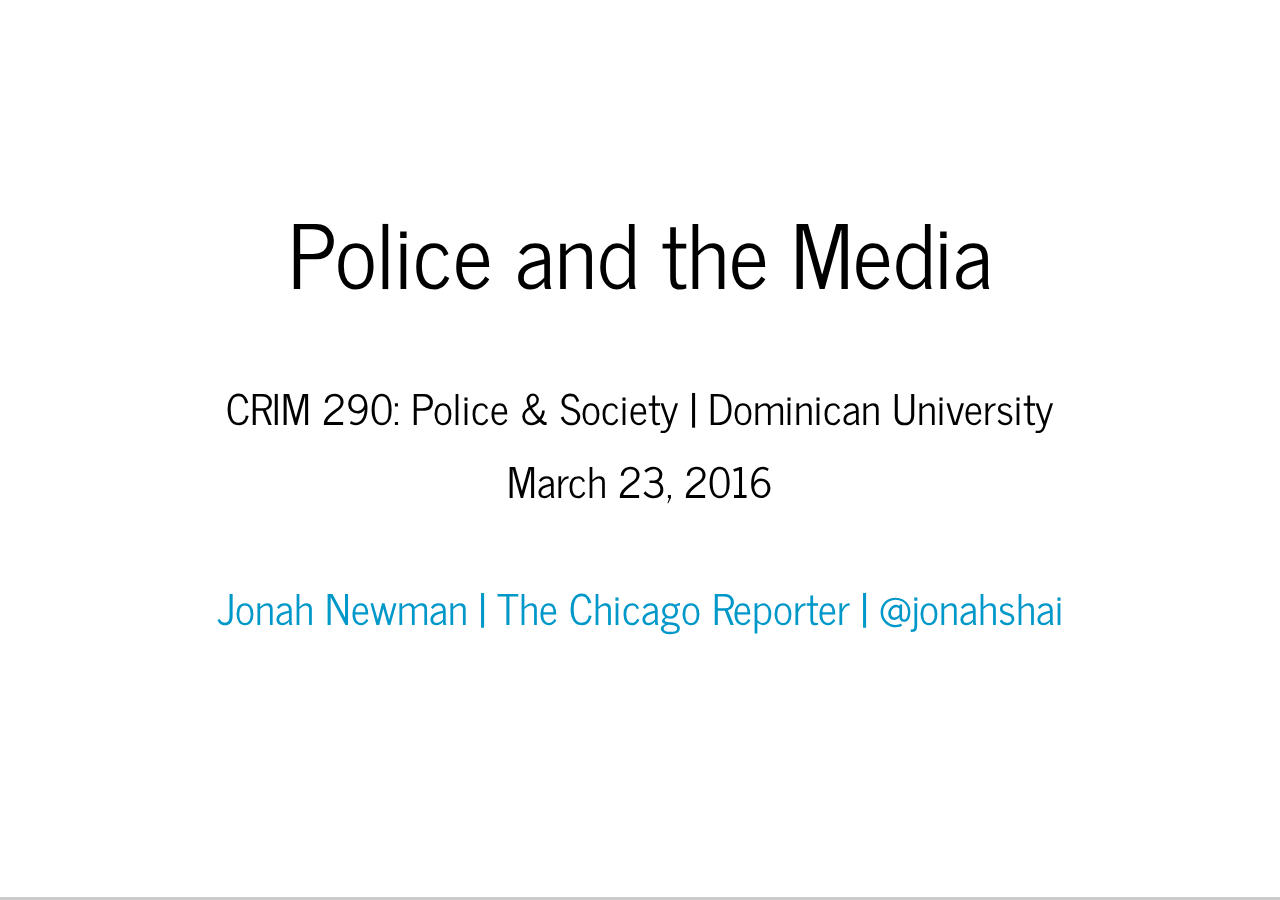
<file: police-media/index.html>
<!doctype html>
<html lang="en">

  <head>
    <meta charset="utf-8">

    <title>Police and the Media</title>
    <link rel="icon" type="image/png" href="/favicon.png">
    <meta name="description" content="A framework for easily creating beautiful presentations using HTML">
    <meta name="author" content="Hakim El Hattab">

    <meta name="apple-mobile-web-app-capable" content="yes" />
    <meta name="apple-mobile-web-app-status-bar-style" content="black-translucent" />

    <meta name="viewport" content="width=device-width, initial-scale=1.0, maximum-scale=1.0, user-scalable=no, minimal-ui">

    <link rel="stylesheet" href="css/reveal.css">
    <link rel="stylesheet" href="css/theme/simple.css" id="theme">

    <!-- Code syntax highlighting -->
    <link rel="stylesheet" href="lib/css/zenburn.css">

    <!-- Printing and PDF exports -->
    <script>
      var link = document.createElement( 'link' );
      link.rel = 'stylesheet';
      link.type = 'text/css';
      link.href = window.location.search.match( /print-pdf/gi ) ? 'css/print/pdf.css' : 'css/print/paper.css';
      document.getElementsByTagName( 'head' )[0].appendChild( link );
    </script>

    <!--[if lt IE 9]>
    <script src="lib/js/html5shiv.js"></script>
    <![endif]-->
  </head>

  <body>
    <div class="reveal">
      <!-- Any section element inside of this container is displayed as a slide -->
      <div class="slides">
        <section>
          <h2>Police and the Media</h2>
          <br>
          <h4>CRIM 290: Police &amp; Society | Dominican University</h4>
          <h4>March 23, 2016</h4>
          <br>
          <h4 style = "color:#0097C9">Jonah Newman | The Chicago Reporter | @jonahshai</h4>
          <aside class="notes">
            S for Speakers notes
            F for Full screen
          </aside>
        </section>

        <section>
          <section>
            <h2>What are some ways you see police in the news?</h2>
            <br>
            <p></p>
            <aside class="notes">
            </aside>
          </section>
          <section>
            <h3>Different kinds of police stories</h3>
            <p>Police blotter</p>
            <a href = "http://www.cleveland.com/university-heights/index.ssf/2016/03/stunning_developments_at_area.html#incart_river_index" target = "_blank"><img src = "img/police-blotter.jpg"></a>
          </section>
          <section>
            <p>Police policies/City hall</p>
            <a href = "http://www.chicagotribune.com/news/local/politics/ct-chicago-police-superintendent-search-met-20160315-story.html" target = "_blank"><img src = "img/supts.jpg"></a>
          </section>
          <section>
            <p>Protests</p>
            <a href = "http://chicagoreporter.com/16-shots-the-aftermath-of-the-laquan-mcdonald-shooting-video/" target = "_blank"><img src = "img/protest.jpg"></a>
          </section>
          <section>
            <p>Police beat</p>
              <a href = "http://www.chicagotribune.com/news/ct-chicago-cops-mood-frustration-met-20160225-story.html" target = "_blank"><img src = "img/police-mood.jpg"></a>
          </section>
          <section>
            <p>Hero cop</p>
            <a href = "https://www.dnainfo.com/chicago/20150905/lakeview/story-of-chicago-sergeant-buying-homeless-man-chipotle-goes-viral" target = "_blank"><img src = "img/hero-cop.jpg"></a>
          </section>
          <section>
            <p>Behind the scenes</p>
            <a href = "http://data.baltimoresun.com/homicide-embed/" target = "_blank"><img src = "img/baltimore-sun-behind-the-scenes.jpg"></a>
          </section>
          <section>
            <p>Investigations</p>
            <a href = "http://chicagoreporter.com/abusing-badge/" target = "_blank"><img src = "img/abusing-the-badge.jpg"></a>
          </section>
        </section>

        <section>
          <section>
            <h2>How do police communicate with the media?</h2>
            <br>
            <aside class="notes">
              <ul>
                <li>Media affairs office</li>
                <li>Press releases</li>
                <li>Press conferences</li>
                <li>Anonymous sources</li>
                <li>FOIAs</li>
              </ul>
            </aside>
          </section>
          <section>
              <li><p class = "fragment">Media affairs office</p></li>
              <li><p class = "fragment">Press releases</p></li>
              <li><p class = "fragment">Press conferences</p></li>
              <li><p class = "fragment">Anonymous sources</p></li>
              <li><p class = "fragment">Freedom of Information Act</p></li>
          </section>
          <section>
            <h3>Example:</h3>
            <a href = "http://chicagoreporter.com/video-chicago-cop-opens-fire-on-black-teens-in-car/" target = "_blank"><img src = "img/shooting-video-slim.jpg"></a>
          </section>
          <section>
            <p class = "fragment">Successful information sources:</p>
            <ul>
                <li class = "fragment">Non-police source</li>
                <li class = "fragment">Lawsuit/Court records</li>
                <li class = "fragment">FOIA - Disciplinary records</li>
            </ul>
            <aside class = "notes">
            </aside>
          </section>
          <section>  
            <p class = "fragment">Less successful:</p>
            <ul>
                <li class = "fragment">Police officers</li>
                <li class = "fragment">Media affairs</li>
            </ul>
            <aside class = "notes">
              Tell story of trying to reach out to Officer J.E. Morlock, who was the first to arrive on the scene.
            </aside>
          </section>
          <section>
            <img src = "img/CPD-proano.jpg">
            <aside class = "notes">
              After several attempts to talk to someone at News Affairs on the phone, and several emails, this is the statement I got from them.
              I followed up with questions about whether he was still on desk duty and about the policy change, made the prior Feb (after this incident) regarding when an officer could shoot into a moving vehicle.
            </aside>
          </section>
          <section>
            <img src = "img/CPD-MVpolicy.jpg">
          </section>        
        </section>
        
        <section>
          <section>
            <h2>Why might there sometimes be tension between police and the media?</h2>
            <aside class="notes">
              Media and the police serve different roles in society
              Police are trained to be certain, not to allow themselves to be questioned
            </aside>
          </section>
          <section>
            <h2>Is that tension a problem?</h2>
            <aside class="notes">
              Talk about the Fourth Estate, media as government watchdog.<br>Criminal justice is a huge part of the government's function: accounts for more than 1/3 of city budget $1.45 Billion<br>Only education accounts for more: $5.7 billion for CPS in 2015
            </aside>
          </section>
          <section>
            <img src = "img/budget.jpg">
            <aside class="notes">
              Doesn't even include pension contribution and liability
            </aside>
          </section>
          <section>
            <img src = "img/early-intervention.jpg">
          </section>
          <section>
            <img src = "img/stem-gun-violence.jpg">
          </section>
        </section>

        <section>
          <h1>Questions?</h1>
        </section>

        <section>
          <h3>Contact me</h3>
          <br>
          <p style = "color:#0097C9">email: jnewman@chicagoreporter.com</p>
          <p style = "color:#0097C9">twitter: @jonahshai</p>
          <p><a style = "color:#0097C9" href = "http://www.chicagoreporter.com">chicagoreporter.com</a></p>
        </section>
      </div>
    </div>

    <script src="lib/js/head.min.js"></script>
    <script src="js/reveal.js"></script>

    <script>

      // Full list of configuration options available at:
      // https://github.com/hakimel/reveal.js#configuration
      Reveal.initialize({
        controls: false,
        progress: true,
        slideNumber: false,
        history: true,
        center: true,
        touch: true,
        previewLinks: true,
        transition: 'slide', // none/fade/slide/convex/concave/zoom

        // Optional reveal.js plugins
        dependencies: [
          { src: 'lib/js/classList.js', condition: function() { return !document.body.classList; } },
          { src: 'plugin/markdown/marked.js', condition: function() { return !!document.querySelector( '[data-markdown]' ); } },
          { src: 'plugin/markdown/markdown.js', condition: function() { return !!document.querySelector( '[data-markdown]' ); } },
          { src: 'plugin/highlight/highlight.js', async: true, condition: function() { return !!document.querySelector( 'pre code' ); }, callback: function() { hljs.initHighlightingOnLoad(); } },
          { src: 'plugin/zoom-js/zoom.js', async: true },
          { src: 'plugin/notes/notes.js', async: true }
        ]
      });

    </script>
  </body>
</html>
</file>
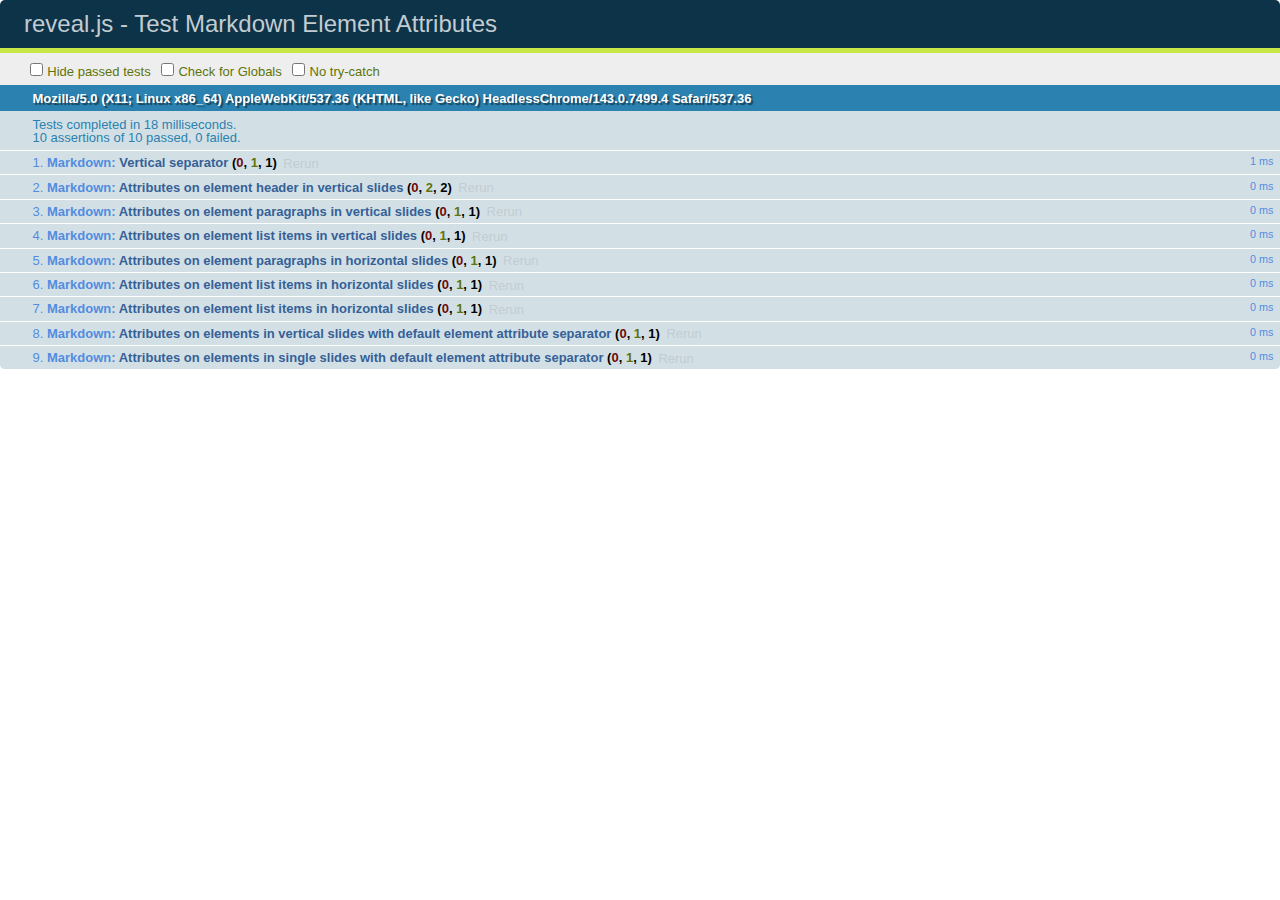
<file: test/test-markdown-element-attributes.html>
<!doctype html>
<html lang="en">

	<head>
		<meta charset="utf-8">

		<title>reveal.js - Test Markdown Element Attributes</title>

		<link rel="stylesheet" href="../css/reveal.css">
		<link rel="stylesheet" href="qunit-1.12.0.css">
	</head>

	<body style="overflow: auto;">

		<div id="qunit"></div>
		<div id="qunit-fixture"></div>

		<div class="reveal" style="display: none;">

			<div class="slides">

				<!-- <section data-markdown="example.md" data-separator="^\n\n\n" data-separator-vertical="^\n\n"></section> -->

				<!-- Slides are separated by newline + three dashes + newline, vertical slides identical but two dashes -->
				<section data-markdown data-separator="^\n---\n$" data-separator-vertical="^\n--\n$" data-element-attributes="{_\s*?([^}]+?)}">>
					<script type="text/template">
						## Slide 1.1
						<!-- {_class="fragment fade-out" data-fragment-index="1"} -->

						--

						## Slide 1.2
						<!-- {_class="fragment shrink"} -->

						Paragraph 1
						<!-- {_class="fragment grow"} -->

						Paragraph 2
						<!-- {_class="fragment grow"} -->

						- list item 1 <!-- {_class="fragment roll-in"} -->
						- list item 2 <!-- {_class="fragment roll-in"} -->
						- list item 3 <!-- {_class="fragment roll-in"} -->


						---

						## Slide 2


						Paragraph 1.2  
						multi-line <!-- {_class="fragment highlight-red"} -->

						Paragraph 2.2 <!-- {_class="fragment highlight-red"} -->

						Paragraph 2.3 <!-- {_class="fragment highlight-red"} -->

						Paragraph 2.4 <!-- {_class="fragment highlight-red"} -->

						- list item 1 <!-- {_class="fragment highlight-green"} -->
						- list item 2<!-- {_class="fragment highlight-green"} -->
						- list item 3<!-- {_class="fragment highlight-green"} -->
						- list item 4
						<!-- {_class="fragment highlight-green"} -->
						- list item 5<!-- {_class="fragment highlight-green"} -->

						Test

						![Example Picture](examples/assets/image2.png)
						<!-- {_class="reveal stretch"} -->

					</script>
				</section>



				<section 	data-markdown data-separator="^\n\n\n"
									data-separator-vertical="^\n\n"
									data-separator-notes="^Note:"
									data-charset="utf-8">
					<script type="text/template">
						# Test attributes in Markdown with default separator
						## Slide 1 Def <!-- .element: class="fragment highlight-red" data-fragment-index="1" -->


						## Slide 2 Def
						<!-- .element: class="fragment highlight-red" -->

					</script>
				</section>

				<section data-markdown>
				  <script type="text/template">
					## Hello world
					A paragraph
					<!-- .element: class="fragment highlight-blue" -->
				  </script>
				</section>

				<section data-markdown>
				  <script type="text/template">
					## Hello world

					Multiple  
					Line
					<!-- .element: class="fragment highlight-blue" -->
				  </script>
				</section>

				<section data-markdown>
				  <script type="text/template">
					## Hello world

					Test<!-- .element: class="fragment highlight-blue" -->

					More Test
				  </script>
				</section>


			</div>

		</div>

		<script src="../lib/js/head.min.js"></script>
		<script src="../js/reveal.js"></script>
		<script src="../plugin/markdown/marked.js"></script>
		<script src="../plugin/markdown/markdown.js"></script>
		<script src="qunit-1.12.0.js"></script>

		<script src="test-markdown-element-attributes.js"></script>

	</body>
</html>
</file>
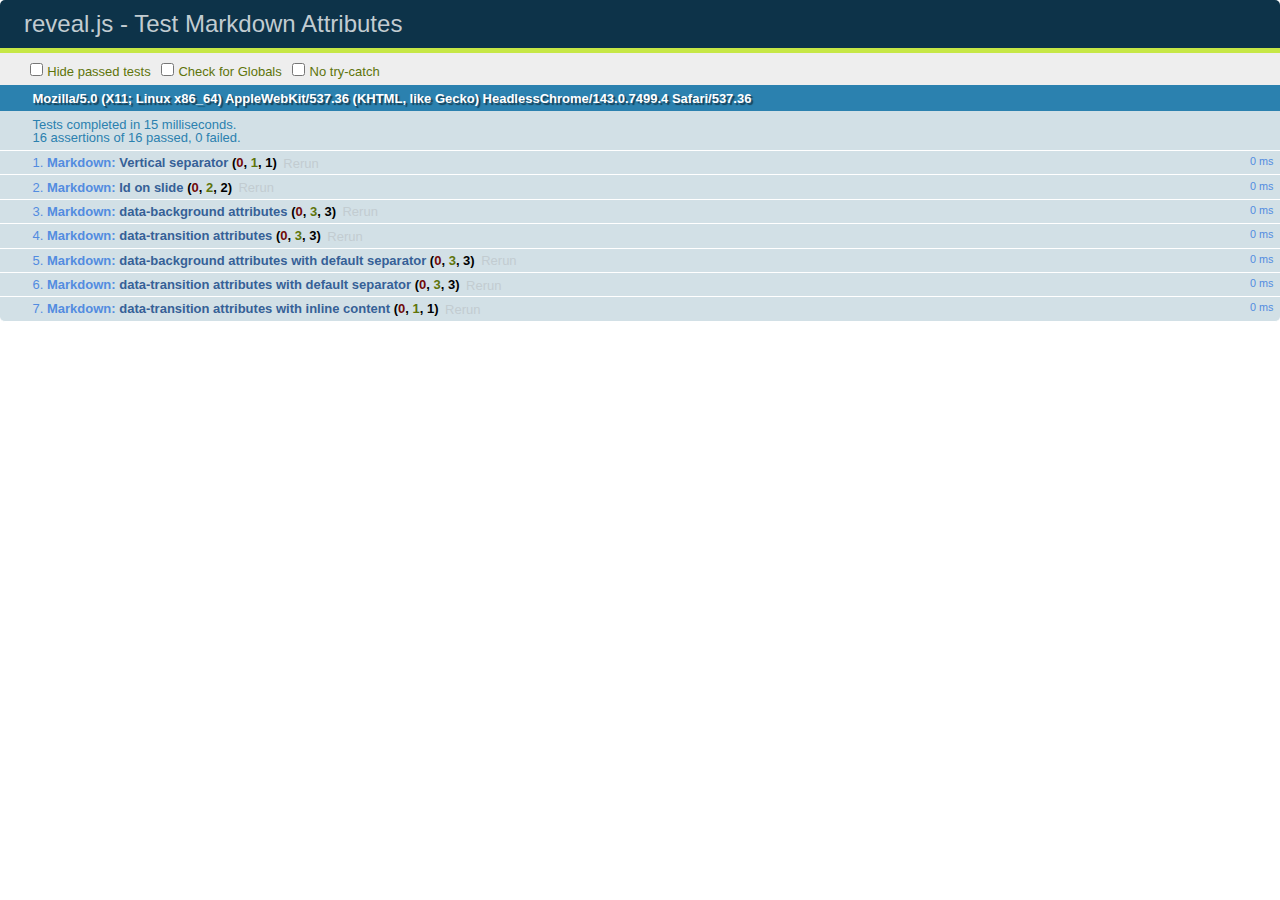
<file: test/test-markdown-slide-attributes.html>
<!doctype html>
<html lang="en">

	<head>
		<meta charset="utf-8">

		<title>reveal.js - Test Markdown Attributes</title>

		<link rel="stylesheet" href="../css/reveal.css">
		<link rel="stylesheet" href="qunit-1.12.0.css">
	</head>

	<body style="overflow: auto;">

		<div id="qunit"></div>
		<div id="qunit-fixture"></div>

		<div class="reveal" style="display: none;">

			<div class="slides">

				<!-- <section data-markdown="example.md" data-separator="^\n\n\n" data-separator-vertical="^\n\n"></section> -->

				<!-- Slides are separated by three lines, vertical slides by two lines, attributes are one any line starting with (spaces and) two dashes -->
				<section 	data-markdown data-separator="^\n\n\n"
									data-separator-vertical="^\n\n"
									data-separator-notes="^Note:"
									data-attributes="--\s(.*?)$"
									data-charset="utf-8">
					<script type="text/template">
						# Test attributes in Markdown
						## Slide 1



						## Slide 2
						<!-- -- id="slide2" data-transition="zoom" data-background="#A0C66B" -->


						## Slide 2.1
						<!-- -- data-background="#ff0000" data-transition="fade" -->


						## Slide 2.2
						[Link to Slide2](#/slide2)



						## Slide 3
						<!-- -- data-transition="zoom" data-background="#C6916B" -->



						## Slide 4
					</script>
				</section>

				<section 	data-markdown data-separator="^\n\n\n"
									data-separator-vertical="^\n\n"
									data-separator-notes="^Note:"
									data-charset="utf-8">
					<script type="text/template">
						# Test attributes in Markdown with default separator
						## Slide 1 Def



						## Slide 2 Def
						<!-- .slide: id="slide2def" data-transition="concave" data-background="#A7C66B" -->


						## Slide 2.1 Def
						<!-- .slide: data-background="#f70000" data-transition="page" -->


						## Slide 2.2 Def
						[Link to Slide2](#/slide2def)



						## Slide 3 Def
						<!-- .slide: data-transition="concave" data-background="#C7916B" -->



						## Slide 4
					</script>
				</section>

				<section data-markdown>
					<script type="text/template">
						<!-- .slide: data-background="#ff0000" -->
						## Hello world
					</script>
				</section>

				<section data-markdown>
					<script type="text/template">
						## Hello world
						<!-- .slide: data-background="#ff0000" -->
					</script>
				</section>

				<section data-markdown>
					<script type="text/template">
						## Hello world

						Test
						<!-- .slide: data-background="#ff0000" -->

						More Test
					</script>
				</section>

			</div>

		</div>

		<script src="../lib/js/head.min.js"></script>
		<script src="../js/reveal.js"></script>
		<script src="../plugin/markdown/marked.js"></script>
		<script src="../plugin/markdown/markdown.js"></script>
		<script src="qunit-1.12.0.js"></script>

		<script src="test-markdown-slide-attributes.js"></script>

	</body>
</html>
</file>
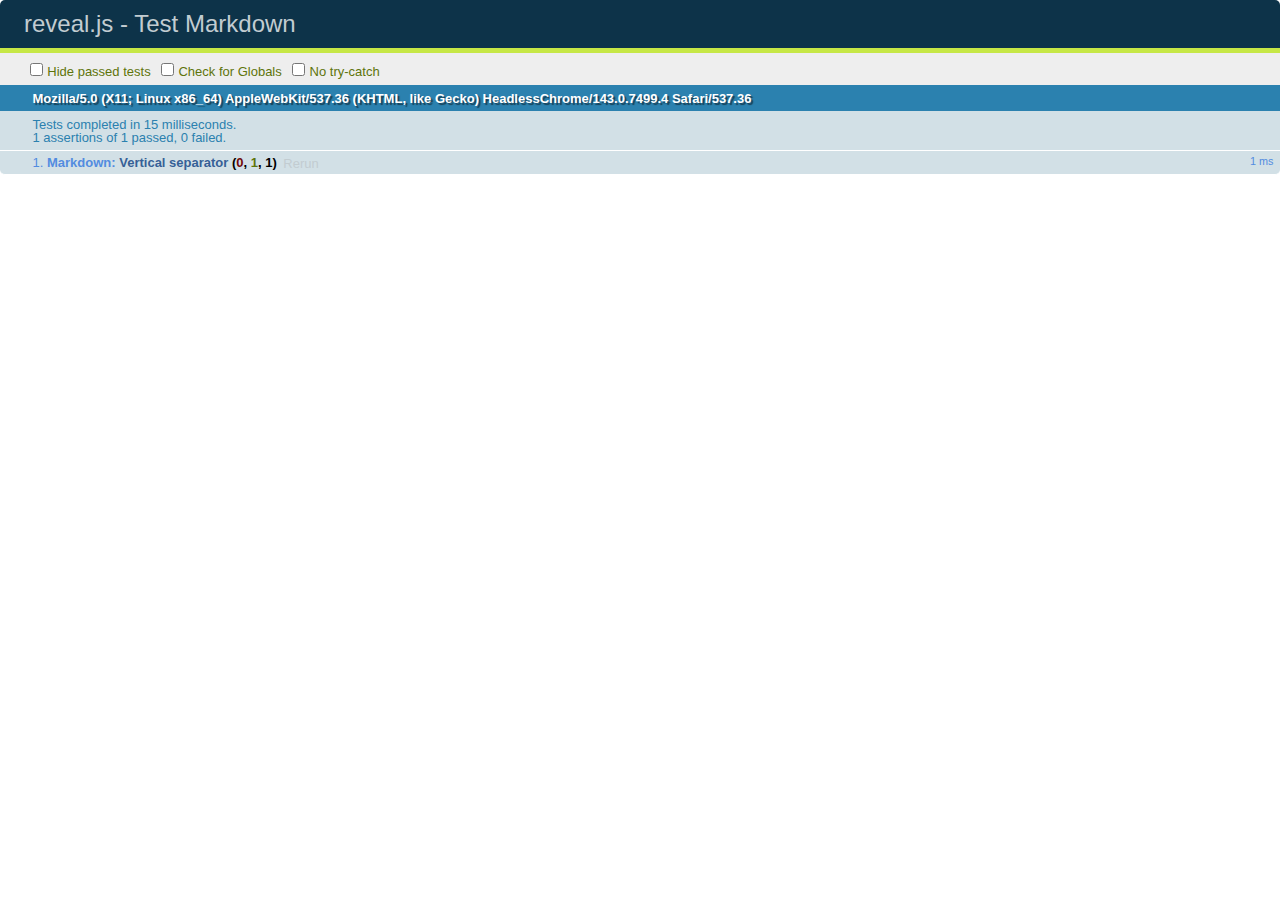
<file: test/test-markdown.html>
<!doctype html>
<html lang="en">

	<head>
		<meta charset="utf-8">

		<title>reveal.js - Test Markdown</title>

		<link rel="stylesheet" href="../css/reveal.css">
		<link rel="stylesheet" href="qunit-1.12.0.css">
	</head>

	<body style="overflow: auto;">

		<div id="qunit"></div>
  		<div id="qunit-fixture"></div>

		<div class="reveal" style="display: none;">

			<div class="slides">

				<!-- <section data-markdown="example.md" data-separator="^\n\n\n" data-separator-vertical="^\n\n"></section> -->

				<!-- Slides are separated by newline + three dashes + newline, vertical slides identical but two dashes -->
				<section data-markdown data-separator="^\n---\n$" data-separator-vertical="^\n--\n$">
					<script type="text/template">
						## Slide 1.1

						--

						## Slide 1.2

						---

						## Slide 2
					</script>
				</section>

			</div>

		</div>

		<script src="../lib/js/head.min.js"></script>
		<script src="../js/reveal.js"></script>
		<script src="../plugin/markdown/marked.js"></script>
		<script src="../plugin/markdown/markdown.js"></script>
		<script src="qunit-1.12.0.js"></script>

		<script src="test-markdown.js"></script>

	</body>
</html>
</file>
<file: college-cost/css/theme/simple.css>
@import url(https://fonts.googleapis.com/css?family=News+Cycle:400,700);
@import url(https://fonts.googleapis.com/css?family=Lato:400,700,400italic,700italic);
/**
 * A simple theme for reveal.js presentations, similar
 * to the default theme. The accent color is darkblue.
 *
 * This theme is Copyright (C) 2012 Owen Versteeg, https://github.com/StereotypicalApps. It is MIT licensed.
 * reveal.js is Copyright (C) 2011-2012 Hakim El Hattab, http://hakim.se
 */
/*********************************************
 * GLOBAL STYLES
 *********************************************/
body {
  background: #fff;
  background-color: #fff; }

.reveal {
  font-family: 'Lato', sans-serif;
  font-size: 36px;
  font-weight: normal;
  color: #000; }

::selection {
  color: #fff;
  background: rgba(0, 0, 0, 0.99);
  text-shadow: none; }

.reveal .slides > section, .reveal .slides > section > section {
  line-height: 1.3;
  font-weight: inherit; }

/*********************************************
 * HEADERS
 *********************************************/
.reveal h1, .reveal h2, .reveal h3, .reveal h4, .reveal h5, .reveal h6 {
  margin: 0 0 20px 0;
  color: #000;
  font-family: 'News Cycle', Impact, sans-serif;
  font-weight: normal;
  line-height: 1.2;
  letter-spacing: normal;
  text-transform: none;
  text-shadow: none;
  word-wrap: break-word; }

.reveal h1 {
  font-size: 3.77em; }

.reveal h2 {
  font-size: 2.11em; }

.reveal h3 {
  font-size: 1.55em; }

.reveal h4 {
  font-size: 1em; }

.reveal h1 {
  text-shadow: none; }

/*********************************************
 * OTHER
 *********************************************/
.reveal p {
  margin: 20px 0;
  line-height: 1.3; }

/* Ensure certain elements are never larger than the slide itself */
.reveal img, .reveal video, .reveal iframe {
  max-width: 95%;
  max-height: 95%; }

.reveal strong, .reveal b {
  font-weight: bold; }

.reveal em {
  font-style: italic; }

.reveal ol, .reveal dl, .reveal ul {
  display: inline-block;
  text-align: left;
  margin: 0 0 0 1em; }

.reveal ol {
  list-style-type: decimal; }

.reveal ul {
  list-style-type: disc; }

.reveal ul ul {
  list-style-type: square; }

.reveal ul ul ul {
  list-style-type: circle; }

.reveal ul ul, .reveal ul ol, .reveal ol ol, .reveal ol ul {
  display: block;
  margin-left: 40px; }

.reveal dt {
  font-weight: bold; }

.reveal dd {
  margin-left: 40px; }

.reveal q, .reveal blockquote {
  quotes: none; }

.reveal blockquote {
  display: block;
  position: relative;
  width: 70%;
  margin: 20px auto;
  padding: 5px;
  font-style: italic;
  background: rgba(255, 255, 255, 0.05);
  box-shadow: 0px 0px 2px rgba(0, 0, 0, 0.2); }

.reveal blockquote p:first-child, .reveal blockquote p:last-child {
  display: inline-block; }

.reveal q {
  font-style: italic; }

.reveal pre {
  display: block;
  position: relative;
  width: 90%;
  margin: 20px auto;
  text-align: left;
  font-size: 0.55em;
  font-family: monospace;
  line-height: 1.2em;
  word-wrap: break-word;
  box-shadow: 0px 0px 6px rgba(0, 0, 0, 0.3); }

.reveal code {
  font-family: monospace; }

.reveal pre code {
  display: block;
  padding: 5px;
  overflow: auto;
  max-height: 400px;
  word-wrap: normal;
  background: #3F3F3F;
  color: #DCDCDC; }

.reveal table {
  margin: auto;
  border-collapse: collapse;
  border-spacing: 0; }

.reveal table th {
  font-weight: bold; }

.reveal table th, .reveal table td {
  text-align: left;
  padding: 0.2em 0.5em 0.2em 0.5em;
  border-bottom: 1px solid; }

.reveal table tr:last-child td {
  border-bottom: none; }

.reveal sup {
  vertical-align: super; }

.reveal sub {
  vertical-align: sub; }

.reveal small {
  display: inline-block;
  font-size: 0.6em;
  line-height: 1.2em;
  vertical-align: top; }

.reveal small * {
  vertical-align: top; }

/*********************************************
 * LINKS
 *********************************************/
.reveal a {
  color: #00008B;
  text-decoration: none;
  -webkit-transition: color 0.15s ease;
  -moz-transition: color 0.15s ease;
  transition: color 0.15s ease; }

.reveal a:hover {
  color: #0000f1;
  text-shadow: none;
  border: none; }

.reveal .roll span:after {
  color: #fff;
  background: #00003f; }

/*********************************************
 * IMAGES
 *********************************************/
.reveal section img {
  margin: 15px 0px;
  background: rgba(255, 255, 255, 0.12);
  border: 4px solid #000;
  box-shadow: 0 0 10px rgba(0, 0, 0, 0.15); }

.reveal a img {
  -webkit-transition: all 0.15s linear;
  -moz-transition: all 0.15s linear;
  transition: all 0.15s linear; }

.reveal a:hover img {
  background: rgba(255, 255, 255, 0.2);
  border-color: #00008B;
  box-shadow: 0 0 20px rgba(0, 0, 0, 0.55); }

/*********************************************
 * NAVIGATION CONTROLS
 *********************************************/
.reveal .controls div.navigate-left, .reveal .controls div.navigate-left.enabled {
  border-right-color: #00008B; }

.reveal .controls div.navigate-right, .reveal .controls div.navigate-right.enabled {
  border-left-color: #00008B; }

.reveal .controls div.navigate-up, .reveal .controls div.navigate-up.enabled {
  border-bottom-color: #00008B; }

.reveal .controls div.navigate-down, .reveal .controls div.navigate-down.enabled {
  border-top-color: #00008B; }

.reveal .controls div.navigate-left.enabled:hover {
  border-right-color: #0000f1; }

.reveal .controls div.navigate-right.enabled:hover {
  border-left-color: #0000f1; }

.reveal .controls div.navigate-up.enabled:hover {
  border-bottom-color: #0000f1; }

.reveal .controls div.navigate-down.enabled:hover {
  border-top-color: #0000f1; }

/*********************************************
 * PROGRESS BAR
 *********************************************/
.reveal .progress {
  background: rgba(0, 0, 0, 0.2); }

.reveal .progress span {
  background: #00008B;
  -webkit-transition: width 800ms cubic-bezier(0.26, 0.86, 0.44, 0.985);
  -moz-transition: width 800ms cubic-bezier(0.26, 0.86, 0.44, 0.985);
  transition: width 800ms cubic-bezier(0.26, 0.86, 0.44, 0.985); }

/*********************************************
 * SLIDE NUMBER
 *********************************************/
.reveal .slide-number {
  color: #00008B; }
</file>
<file: college-cost/lib/css/zenburn.css>
/*

Zenburn style from voldmar.ru (c) Vladimir Epifanov <voldmar@voldmar.ru>
based on dark.css by Ivan Sagalaev

*/

.hljs {
  display: block; padding: 0.5em;
  background: #3F3F3F;
  color: #DCDCDC;
}

.hljs-keyword,
.hljs-tag,
.css .hljs-class,
.css .hljs-id,
.lisp .hljs-title,
.nginx .hljs-title,
.hljs-request,
.hljs-status,
.clojure .hljs-attribute {
  color: #E3CEAB;
}

.django .hljs-template_tag,
.django .hljs-variable,
.django .hljs-filter .hljs-argument {
  color: #DCDCDC;
}

.hljs-number,
.hljs-date {
  color: #8CD0D3;
}

.dos .hljs-envvar,
.dos .hljs-stream,
.hljs-variable,
.apache .hljs-sqbracket {
  color: #EFDCBC;
}

.dos .hljs-flow,
.diff .hljs-change,
.python .exception,
.python .hljs-built_in,
.hljs-literal,
.tex .hljs-special {
  color: #EFEFAF;
}

.diff .hljs-chunk,
.hljs-subst {
  color: #8F8F8F;
}

.dos .hljs-keyword,
.python .hljs-decorator,
.hljs-title,
.haskell .hljs-type,
.diff .hljs-header,
.ruby .hljs-class .hljs-parent,
.apache .hljs-tag,
.nginx .hljs-built_in,
.tex .hljs-command,
.hljs-prompt {
    color: #efef8f;
}

.dos .hljs-winutils,
.ruby .hljs-symbol,
.ruby .hljs-symbol .hljs-string,
.ruby .hljs-string {
  color: #DCA3A3;
}

.diff .hljs-deletion,
.hljs-string,
.hljs-tag .hljs-value,
.hljs-preprocessor,
.hljs-pragma,
.hljs-built_in,
.sql .hljs-aggregate,
.hljs-javadoc,
.smalltalk .hljs-class,
.smalltalk .hljs-localvars,
.smalltalk .hljs-array,
.css .hljs-rules .hljs-value,
.hljs-attr_selector,
.hljs-pseudo,
.apache .hljs-cbracket,
.tex .hljs-formula,
.coffeescript .hljs-attribute {
  color: #CC9393;
}

.hljs-shebang,
.diff .hljs-addition,
.hljs-comment,
.java .hljs-annotation,
.hljs-template_comment,
.hljs-pi,
.hljs-doctype {
  color: #7F9F7F;
}

.coffeescript .javascript,
.javascript .xml,
.tex .hljs-formula,
.xml .javascript,
.xml .vbscript,
.xml .css,
.xml .hljs-cdata {
  opacity: 0.5;
}
</file>
<file: data-journalism/css/theme/solarized.css>
@import url(../../lib/font/league-gothic/league-gothic.css);
@import url(https://fonts.googleapis.com/css?family=Lato:400,700,400italic,700italic);
/**
 * Solarized Light theme for reveal.js.
 * Author: Achim Staebler
 */
/**
 * Solarized colors by Ethan Schoonover
 */
html * {
  color-profile: sRGB;
  rendering-intent: auto; }

/*********************************************
 * GLOBAL STYLES
 *********************************************/
body {
  background: #fdf6e3;
  background-color: #fdf6e3; }

.reveal {
  font-family: 'Lato', sans-serif;
  font-size: 36px;
  font-weight: normal;
  color: #657b83; }

::selection {
  color: #fff;
  background: #d33682;
  text-shadow: none; }

.reveal .slides > section, .reveal .slides > section > section {
  line-height: 1.3;
  font-weight: inherit; }

/*********************************************
 * HEADERS
 *********************************************/
.reveal h1, .reveal h2, .reveal h3, .reveal h4, .reveal h5, .reveal h6 {
  margin: 0 0 20px 0;
  color: #586e75;
  font-family: 'League Gothic', Impact, sans-serif;
  font-weight: normal;
  line-height: 1.2;
  letter-spacing: normal;
  text-transform: uppercase;
  text-shadow: none;
  word-wrap: break-word; }

.reveal h1 {
  font-size: 3.77em; }

.reveal h2 {
  font-size: 2.11em; }

.reveal h3 {
  font-size: 1.55em; }

.reveal h4 {
  font-size: 1em; }

.reveal h1 {
  text-shadow: none; }

/*********************************************
 * OTHER
 *********************************************/
.reveal p {
  margin: 20px 0;
  line-height: 1.3; }

/* Ensure certain elements are never larger than the slide itself */
.reveal img, .reveal video, .reveal iframe {
  max-width: 95%;
  max-height: 95%; }

.reveal strong, .reveal b {
  font-weight: bold; }

.reveal em {
  font-style: italic; }

.reveal ol, .reveal dl, .reveal ul {
  display: inline-block;
  text-align: left;
  margin: 0 0 0 1em; }

.reveal ol {
  list-style-type: decimal; }

.reveal ul {
  list-style-type: disc; }

.reveal ul ul {
  list-style-type: square; }

.reveal ul ul ul {
  list-style-type: circle; }

.reveal ul ul, .reveal ul ol, .reveal ol ol, .reveal ol ul {
  display: block;
  margin-left: 40px; }

.reveal dt {
  font-weight: bold; }

.reveal dd {
  margin-left: 40px; }

.reveal q, .reveal blockquote {
  quotes: none; }

.reveal blockquote {
  display: block;
  position: relative;
  width: 70%;
  margin: 20px auto;
  padding: 5px;
  font-style: italic;
  background: rgba(255, 255, 255, 0.05);
  box-shadow: 0px 0px 2px rgba(0, 0, 0, 0.2); }

.reveal blockquote p:first-child, .reveal blockquote p:last-child {
  display: inline-block; }

.reveal q {
  font-style: italic; }

.reveal pre {
  display: block;
  position: relative;
  width: 90%;
  margin: 20px auto;
  text-align: left;
  font-size: 0.55em;
  font-family: monospace;
  line-height: 1.2em;
  word-wrap: break-word;
  box-shadow: 0px 0px 6px rgba(0, 0, 0, 0.3); }

.reveal code {
  font-family: monospace; }

.reveal pre code {
  display: block;
  padding: 5px;
  overflow: auto;
  max-height: 400px;
  word-wrap: normal;
  background: #3F3F3F;
  color: #DCDCDC; }

.reveal table {
  margin: auto;
  border-collapse: collapse;
  border-spacing: 0; }

.reveal table th {
  font-weight: bold; }

.reveal table th, .reveal table td {
  text-align: left;
  padding: 0.2em 0.5em 0.2em 0.5em;
  border-bottom: 1px solid; }

.reveal table tr:last-child td {
  border-bottom: none; }

.reveal sup {
  vertical-align: super; }

.reveal sub {
  vertical-align: sub; }

.reveal small {
  display: inline-block;
  font-size: 0.6em;
  line-height: 1.2em;
  vertical-align: top; }

.reveal small * {
  vertical-align: top; }

/*********************************************
 * LINKS
 *********************************************/
.reveal a {
  color: #268bd2;
  text-decoration: none;
  -webkit-transition: color 0.15s ease;
  -moz-transition: color 0.15s ease;
  transition: color 0.15s ease; }

.reveal a:hover {
  color: #78bae6;
  text-shadow: none;
  border: none; }

.reveal .roll span:after {
  color: #fff;
  background: #1a6291; }

/*********************************************
 * IMAGES
 *********************************************/
.reveal section img {
  margin: 15px 0px;
  background: rgba(255, 255, 255, 0.12);
  border: 4px solid #657b83;
  box-shadow: 0 0 10px rgba(0, 0, 0, 0.15); }

.reveal a img {
  -webkit-transition: all 0.15s linear;
  -moz-transition: all 0.15s linear;
  transition: all 0.15s linear; }

.reveal a:hover img {
  background: rgba(255, 255, 255, 0.2);
  border-color: #268bd2;
  box-shadow: 0 0 20px rgba(0, 0, 0, 0.55); }

/*********************************************
 * NAVIGATION CONTROLS
 *********************************************/
.reveal .controls div.navigate-left, .reveal .controls div.navigate-left.enabled {
  border-right-color: #268bd2; }

.reveal .controls div.navigate-right, .reveal .controls div.navigate-right.enabled {
  border-left-color: #268bd2; }

.reveal .controls div.navigate-up, .reveal .controls div.navigate-up.enabled {
  border-bottom-color: #268bd2; }

.reveal .controls div.navigate-down, .reveal .controls div.navigate-down.enabled {
  border-top-color: #268bd2; }

.reveal .controls div.navigate-left.enabled:hover {
  border-right-color: #78bae6; }

.reveal .controls div.navigate-right.enabled:hover {
  border-left-color: #78bae6; }

.reveal .controls div.navigate-up.enabled:hover {
  border-bottom-color: #78bae6; }

.reveal .controls div.navigate-down.enabled:hover {
  border-top-color: #78bae6; }

/*********************************************
 * PROGRESS BAR
 *********************************************/
.reveal .progress {
  background: rgba(0, 0, 0, 0.2); }

.reveal .progress span {
  background: #268bd2;
  -webkit-transition: width 800ms cubic-bezier(0.26, 0.86, 0.44, 0.985);
  -moz-transition: width 800ms cubic-bezier(0.26, 0.86, 0.44, 0.985);
  transition: width 800ms cubic-bezier(0.26, 0.86, 0.44, 0.985); }

/*********************************************
 * SLIDE NUMBER
 *********************************************/
.reveal .slide-number {
  color: #268bd2; }
</file>
<file: data-journalism/lib/css/zenburn.css>
/*

Zenburn style from voldmar.ru (c) Vladimir Epifanov <voldmar@voldmar.ru>
based on dark.css by Ivan Sagalaev

*/

.hljs {
  display: block; padding: 0.5em;
  background: #3F3F3F;
  color: #DCDCDC;
}

.hljs-keyword,
.hljs-tag,
.css .hljs-class,
.css .hljs-id,
.lisp .hljs-title,
.nginx .hljs-title,
.hljs-request,
.hljs-status,
.clojure .hljs-attribute {
  color: #E3CEAB;
}

.django .hljs-template_tag,
.django .hljs-variable,
.django .hljs-filter .hljs-argument {
  color: #DCDCDC;
}

.hljs-number,
.hljs-date {
  color: #8CD0D3;
}

.dos .hljs-envvar,
.dos .hljs-stream,
.hljs-variable,
.apache .hljs-sqbracket {
  color: #EFDCBC;
}

.dos .hljs-flow,
.diff .hljs-change,
.python .exception,
.python .hljs-built_in,
.hljs-literal,
.tex .hljs-special {
  color: #EFEFAF;
}

.diff .hljs-chunk,
.hljs-subst {
  color: #8F8F8F;
}

.dos .hljs-keyword,
.python .hljs-decorator,
.hljs-title,
.haskell .hljs-type,
.diff .hljs-header,
.ruby .hljs-class .hljs-parent,
.apache .hljs-tag,
.nginx .hljs-built_in,
.tex .hljs-command,
.hljs-prompt {
    color: #efef8f;
}

.dos .hljs-winutils,
.ruby .hljs-symbol,
.ruby .hljs-symbol .hljs-string,
.ruby .hljs-string {
  color: #DCA3A3;
}

.diff .hljs-deletion,
.hljs-string,
.hljs-tag .hljs-value,
.hljs-preprocessor,
.hljs-pragma,
.hljs-built_in,
.sql .hljs-aggregate,
.hljs-javadoc,
.smalltalk .hljs-class,
.smalltalk .hljs-localvars,
.smalltalk .hljs-array,
.css .hljs-rules .hljs-value,
.hljs-attr_selector,
.hljs-pseudo,
.apache .hljs-cbracket,
.tex .hljs-formula,
.coffeescript .hljs-attribute {
  color: #CC9393;
}

.hljs-shebang,
.diff .hljs-addition,
.hljs-comment,
.java .hljs-annotation,
.hljs-template_comment,
.hljs-pi,
.hljs-doctype {
  color: #7F9F7F;
}

.coffeescript .javascript,
.javascript .xml,
.tex .hljs-formula,
.xml .javascript,
.xml .vbscript,
.xml .css,
.xml .hljs-cdata {
  opacity: 0.5;
}
</file>
<file: intro-data-journalism/css/theme/solarized.css>
@import url(../../lib/font/league-gothic/league-gothic.css);
@import url(https://fonts.googleapis.com/css?family=Lato:400,700,400italic,700italic);
/**
 * Solarized Light theme for reveal.js.
 * Author: Achim Staebler
 */
/**
 * Solarized colors by Ethan Schoonover
 */
html * {
  color-profile: sRGB;
  rendering-intent: auto; }

/*********************************************
 * GLOBAL STYLES
 *********************************************/
body {
  background: #fdf6e3;
  background-color: #fdf6e3; }

.reveal {
  font-family: 'Lato', sans-serif;
  font-size: 36px;
  font-weight: normal;
  color: #657b83; }

::selection {
  color: #fff;
  background: #d33682;
  text-shadow: none; }

.reveal .slides > section, .reveal .slides > section > section {
  line-height: 1.3;
  font-weight: inherit; }

/*********************************************
 * HEADERS
 *********************************************/
.reveal h1, .reveal h2, .reveal h3, .reveal h4, .reveal h5, .reveal h6 {
  margin: 0 0 20px 0;
  color: #586e75;
  font-family: 'League Gothic', Impact, sans-serif;
  font-weight: normal;
  line-height: 1.2;
  letter-spacing: normal;
  text-transform: uppercase;
  text-shadow: none;
  word-wrap: break-word; }

.reveal h1 {
  font-size: 3.77em; }

.reveal h2 {
  font-size: 2.11em; }

.reveal h3 {
  font-size: 1.55em; }

.reveal h4 {
  font-size: 1em; }

.reveal h1 {
  text-shadow: none; }

/*********************************************
 * OTHER
 *********************************************/
.reveal p {
  margin: 20px 0;
  line-height: 1.3; }

/* Ensure certain elements are never larger than the slide itself */
.reveal img, .reveal video, .reveal iframe {
  max-width: 95%;
  max-height: 95%; }

.reveal strong, .reveal b {
  font-weight: bold; }

.reveal em {
  font-style: italic; }

.reveal ol, .reveal dl, .reveal ul {
  display: inline-block;
  text-align: left;
  margin: 0 0 0 1em; }

.reveal ol {
  list-style-type: decimal; }

.reveal ul {
  list-style-type: disc; }

.reveal ul ul {
  list-style-type: square; }

.reveal ul ul ul {
  list-style-type: circle; }

.reveal ul ul, .reveal ul ol, .reveal ol ol, .reveal ol ul {
  display: block;
  margin-left: 40px; }

.reveal dt {
  font-weight: bold; }

.reveal dd {
  margin-left: 40px; }

.reveal q, .reveal blockquote {
  quotes: none; }

.reveal blockquote {
  display: block;
  position: relative;
  width: 70%;
  margin: 20px auto;
  padding: 5px;
  font-style: italic;
  background: rgba(255, 255, 255, 0.05);
  box-shadow: 0px 0px 2px rgba(0, 0, 0, 0.2); }

.reveal blockquote p:first-child, .reveal blockquote p:last-child {
  display: inline-block; }

.reveal q {
  font-style: italic; }

.reveal pre {
  display: block;
  position: relative;
  width: 90%;
  margin: 20px auto;
  text-align: left;
  font-size: 0.55em;
  font-family: monospace;
  line-height: 1.2em;
  word-wrap: break-word;
  box-shadow: 0px 0px 6px rgba(0, 0, 0, 0.3); }

.reveal code {
  font-family: monospace; }

.reveal pre code {
  display: block;
  padding: 5px;
  overflow: auto;
  max-height: 400px;
  word-wrap: normal;
  background: #3F3F3F;
  color: #DCDCDC; }

.reveal table {
  margin: auto;
  border-collapse: collapse;
  border-spacing: 0; }

.reveal table th {
  font-weight: bold; }

.reveal table th, .reveal table td {
  text-align: left;
  padding: 0.2em 0.5em 0.2em 0.5em;
  border-bottom: 1px solid; }

.reveal table tr:last-child td {
  border-bottom: none; }

.reveal sup {
  vertical-align: super; }

.reveal sub {
  vertical-align: sub; }

.reveal small {
  display: inline-block;
  font-size: 0.6em;
  line-height: 1.2em;
  vertical-align: top; }

.reveal small * {
  vertical-align: top; }

/*********************************************
 * LINKS
 *********************************************/
.reveal a {
  color: #268bd2;
  text-decoration: none;
  -webkit-transition: color 0.15s ease;
  -moz-transition: color 0.15s ease;
  transition: color 0.15s ease; }

.reveal a:hover {
  color: #78bae6;
  text-shadow: none;
  border: none; }

.reveal .roll span:after {
  color: #fff;
  background: #1a6291; }

/*********************************************
 * IMAGES
 *********************************************/
.reveal section img {
  margin: 15px 0px;
  background: rgba(255, 255, 255, 0.12);
  border: 4px solid #657b83;
  box-shadow: 0 0 10px rgba(0, 0, 0, 0.15); }

.reveal a img {
  -webkit-transition: all 0.15s linear;
  -moz-transition: all 0.15s linear;
  transition: all 0.15s linear; }

.reveal a:hover img {
  background: rgba(255, 255, 255, 0.2);
  border-color: #268bd2;
  box-shadow: 0 0 20px rgba(0, 0, 0, 0.55); }

/*********************************************
 * NAVIGATION CONTROLS
 *********************************************/
.reveal .controls div.navigate-left, .reveal .controls div.navigate-left.enabled {
  border-right-color: #268bd2; }

.reveal .controls div.navigate-right, .reveal .controls div.navigate-right.enabled {
  border-left-color: #268bd2; }

.reveal .controls div.navigate-up, .reveal .controls div.navigate-up.enabled {
  border-bottom-color: #268bd2; }

.reveal .controls div.navigate-down, .reveal .controls div.navigate-down.enabled {
  border-top-color: #268bd2; }

.reveal .controls div.navigate-left.enabled:hover {
  border-right-color: #78bae6; }

.reveal .controls div.navigate-right.enabled:hover {
  border-left-color: #78bae6; }

.reveal .controls div.navigate-up.enabled:hover {
  border-bottom-color: #78bae6; }

.reveal .controls div.navigate-down.enabled:hover {
  border-top-color: #78bae6; }

/*********************************************
 * PROGRESS BAR
 *********************************************/
.reveal .progress {
  background: rgba(0, 0, 0, 0.2); }

.reveal .progress span {
  background: #268bd2;
  -webkit-transition: width 800ms cubic-bezier(0.26, 0.86, 0.44, 0.985);
  -moz-transition: width 800ms cubic-bezier(0.26, 0.86, 0.44, 0.985);
  transition: width 800ms cubic-bezier(0.26, 0.86, 0.44, 0.985); }

/*********************************************
 * SLIDE NUMBER
 *********************************************/
.reveal .slide-number {
  color: #268bd2; }
</file>
<file: intro-data-journalism/lib/css/zenburn.css>
/*

Zenburn style from voldmar.ru (c) Vladimir Epifanov <voldmar@voldmar.ru>
based on dark.css by Ivan Sagalaev

*/

.hljs {
  display: block; padding: 0.5em;
  background: #3F3F3F;
  color: #DCDCDC;
}

.hljs-keyword,
.hljs-tag,
.css .hljs-class,
.css .hljs-id,
.lisp .hljs-title,
.nginx .hljs-title,
.hljs-request,
.hljs-status,
.clojure .hljs-attribute {
  color: #E3CEAB;
}

.django .hljs-template_tag,
.django .hljs-variable,
.django .hljs-filter .hljs-argument {
  color: #DCDCDC;
}

.hljs-number,
.hljs-date {
  color: #8CD0D3;
}

.dos .hljs-envvar,
.dos .hljs-stream,
.hljs-variable,
.apache .hljs-sqbracket {
  color: #EFDCBC;
}

.dos .hljs-flow,
.diff .hljs-change,
.python .exception,
.python .hljs-built_in,
.hljs-literal,
.tex .hljs-special {
  color: #EFEFAF;
}

.diff .hljs-chunk,
.hljs-subst {
  color: #8F8F8F;
}

.dos .hljs-keyword,
.python .hljs-decorator,
.hljs-title,
.haskell .hljs-type,
.diff .hljs-header,
.ruby .hljs-class .hljs-parent,
.apache .hljs-tag,
.nginx .hljs-built_in,
.tex .hljs-command,
.hljs-prompt {
    color: #efef8f;
}

.dos .hljs-winutils,
.ruby .hljs-symbol,
.ruby .hljs-symbol .hljs-string,
.ruby .hljs-string {
  color: #DCA3A3;
}

.diff .hljs-deletion,
.hljs-string,
.hljs-tag .hljs-value,
.hljs-preprocessor,
.hljs-pragma,
.hljs-built_in,
.sql .hljs-aggregate,
.hljs-javadoc,
.smalltalk .hljs-class,
.smalltalk .hljs-localvars,
.smalltalk .hljs-array,
.css .hljs-rules .hljs-value,
.hljs-attr_selector,
.hljs-pseudo,
.apache .hljs-cbracket,
.tex .hljs-formula,
.coffeescript .hljs-attribute {
  color: #CC9393;
}

.hljs-shebang,
.diff .hljs-addition,
.hljs-comment,
.java .hljs-annotation,
.hljs-template_comment,
.hljs-pi,
.hljs-doctype {
  color: #7F9F7F;
}

.coffeescript .javascript,
.javascript .xml,
.tex .hljs-formula,
.xml .javascript,
.xml .vbscript,
.xml .css,
.xml .hljs-cdata {
  opacity: 0.5;
}
</file>
<file: investigative-reporting-tips/css/theme/solarized.css>
/**
 * Solarized Light theme for reveal.js.
 * Author: Achim Staebler
 */
@import url(../../lib/font/league-gothic/league-gothic.css);
@import url(https://fonts.googleapis.com/css?family=Lato:400,700,400italic,700italic);
/**
 * Solarized colors by Ethan Schoonover
 */
html * {
  color-profile: sRGB;
  rendering-intent: auto; }

/*********************************************
 * GLOBAL STYLES
 *********************************************/
body {
  background: #fdf6e3;
  background-color: #fdf6e3; }

.reveal {
  font-family: "Lato", sans-serif;
  font-size: 40px;
  font-weight: normal;
  color: #657b83; }

::selection {
  color: #fff;
  background: #d33682;
  text-shadow: none; }

::-moz-selection {
  color: #fff;
  background: #d33682;
  text-shadow: none; }

.reveal .slides section,
.reveal .slides section > section {
  line-height: 1.3;
  font-weight: inherit; }

/*********************************************
 * HEADERS
 *********************************************/
.reveal h1,
.reveal h2,
.reveal h3,
.reveal h4,
.reveal h5,
.reveal h6 {
  margin: 0 0 20px 0;
  color: #586e75;
  font-family: "League Gothic", Impact, sans-serif;
  font-weight: normal;
  line-height: 1.2;
  letter-spacing: normal;
  text-transform: uppercase;
  text-shadow: none;
  word-wrap: break-word; }

.reveal h1 {
  font-size: 3.77em; }

.reveal h2 {
  font-size: 2.11em; }

.reveal h3 {
  font-size: 1.55em; }

.reveal h4 {
  font-size: 1em; }

.reveal h1 {
  text-shadow: none; }

/*********************************************
 * OTHER
 *********************************************/
.reveal p {
  margin: 20px 0;
  line-height: 1.3; }

/* Ensure certain elements are never larger than the slide itself */
.reveal img,
.reveal video,
.reveal iframe {
  max-width: 95%;
  max-height: 95%; }

.reveal strong,
.reveal b {
  font-weight: bold; }

.reveal em {
  font-style: italic; }

.reveal ol,
.reveal dl,
.reveal ul {
  display: inline-block;
  text-align: left;
  margin: 0 0 0 1em; }

.reveal ol {
  list-style-type: decimal; }

.reveal ul {
  list-style-type: disc; }

.reveal ul ul {
  list-style-type: square; }

.reveal ul ul ul {
  list-style-type: circle; }

.reveal ul ul,
.reveal ul ol,
.reveal ol ol,
.reveal ol ul {
  display: block;
  margin-left: 40px; }

.reveal dt {
  font-weight: bold; }

.reveal dd {
  margin-left: 40px; }

.reveal blockquote {
  display: block;
  position: relative;
  width: 70%;
  margin: 20px auto;
  padding: 5px;
  font-style: italic;
  background: rgba(255, 255, 255, 0.05);
  box-shadow: 0px 0px 2px rgba(0, 0, 0, 0.2); }

.reveal blockquote p:first-child,
.reveal blockquote p:last-child {
  display: inline-block; }

.reveal q {
  font-style: italic; }

.reveal pre {
  display: block;
  position: relative;
  width: 90%;
  margin: 20px auto;
  text-align: left;
  font-size: 0.55em;
  font-family: monospace;
  line-height: 1.2em;
  word-wrap: break-word;
  box-shadow: 0px 5px 15px rgba(0, 0, 0, 0.15); }

.reveal code {
  font-family: monospace;
  text-transform: none; }

.reveal pre code {
  display: block;
  padding: 5px;
  overflow: auto;
  max-height: 400px;
  word-wrap: normal; }

.reveal table {
  margin: auto;
  border-collapse: collapse;
  border-spacing: 0; }

.reveal table th {
  font-weight: bold; }

.reveal table th,
.reveal table td {
  text-align: left;
  padding: 0.2em 0.5em 0.2em 0.5em;
  border-bottom: 1px solid; }

.reveal table th[align="center"],
.reveal table td[align="center"] {
  text-align: center; }

.reveal table th[align="right"],
.reveal table td[align="right"] {
  text-align: right; }

.reveal table tbody tr:last-child th,
.reveal table tbody tr:last-child td {
  border-bottom: none; }

.reveal sup {
  vertical-align: super;
  font-size: smaller; }

.reveal sub {
  vertical-align: sub;
  font-size: smaller; }

.reveal small {
  display: inline-block;
  font-size: 0.6em;
  line-height: 1.2em;
  vertical-align: top; }

.reveal small * {
  vertical-align: top; }

/*********************************************
 * LINKS
 *********************************************/
.reveal a {
  color: #268bd2;
  text-decoration: none;
  -webkit-transition: color .15s ease;
  -moz-transition: color .15s ease;
  transition: color .15s ease; }

.reveal a:hover {
  color: #78b9e6;
  text-shadow: none;
  border: none; }

.reveal .roll span:after {
  color: #fff;
  background: #1a6091; }

/*********************************************
 * IMAGES
 *********************************************/
.reveal section img {
  margin: 15px 0px;
  background: rgba(255, 255, 255, 0.12);
  border: 4px solid #657b83;
  box-shadow: 0 0 10px rgba(0, 0, 0, 0.15); }

.reveal section img.plain {
  border: 0;
  box-shadow: none; }

.reveal a img {
  -webkit-transition: all .15s linear;
  -moz-transition: all .15s linear;
  transition: all .15s linear; }

.reveal a:hover img {
  background: rgba(255, 255, 255, 0.2);
  border-color: #268bd2;
  box-shadow: 0 0 20px rgba(0, 0, 0, 0.55); }

/*********************************************
 * NAVIGATION CONTROLS
 *********************************************/
.reveal .controls {
  color: #268bd2; }

/*********************************************
 * PROGRESS BAR
 *********************************************/
.reveal .progress {
  background: rgba(0, 0, 0, 0.2);
  color: #268bd2; }

.reveal .progress span {
  -webkit-transition: width 800ms cubic-bezier(0.26, 0.86, 0.44, 0.985);
  -moz-transition: width 800ms cubic-bezier(0.26, 0.86, 0.44, 0.985);
  transition: width 800ms cubic-bezier(0.26, 0.86, 0.44, 0.985); }

/*********************************************
 * PRINT BACKGROUND
 *********************************************/
@media print {
  .backgrounds {
    background-color: #fdf6e3; } }
</file>
<file: investigative-reporting-tips/lib/css/monokai.css>
/*
Monokai style - ported by Luigi Maselli - http://grigio.org
*/

.hljs {
  display: block;
  overflow-x: auto;
  padding: 0.5em;
  background: #272822;
  color: #ddd;
}

.hljs-tag,
.hljs-keyword,
.hljs-selector-tag,
.hljs-literal,
.hljs-strong,
.hljs-name {
  color: #f92672;
}

.hljs-code {
  color: #66d9ef;
}

.hljs-class .hljs-title {
  color: white;
}

.hljs-attribute,
.hljs-symbol,
.hljs-regexp,
.hljs-link {
  color: #bf79db;
}

.hljs-string,
.hljs-bullet,
.hljs-subst,
.hljs-title,
.hljs-section,
.hljs-emphasis,
.hljs-type,
.hljs-built_in,
.hljs-builtin-name,
.hljs-selector-attr,
.hljs-selector-pseudo,
.hljs-addition,
.hljs-variable,
.hljs-template-tag,
.hljs-template-variable {
  color: #a6e22e;
}

.hljs-comment,
.hljs-quote,
.hljs-deletion,
.hljs-meta {
  color: #75715e;
}

.hljs-keyword,
.hljs-selector-tag,
.hljs-literal,
.hljs-doctag,
.hljs-title,
.hljs-section,
.hljs-type,
.hljs-selector-id {
  font-weight: bold;
}
</file>
<file: police-media/css/theme/simple.css>
/**
 * A simple theme for reveal.js presentations, similar
 * to the default theme. The accent color is darkblue.
 *
 * This theme is Copyright (C) 2012 Owen Versteeg, https://github.com/StereotypicalApps. It is MIT licensed.
 * reveal.js is Copyright (C) 2011-2012 Hakim El Hattab, http://hakim.se
 */
@import url(https://fonts.googleapis.com/css?family=News+Cycle:400,700);
@import url(https://fonts.googleapis.com/css?family=Lato:400,700,400italic,700italic);
/*********************************************
 * GLOBAL STYLES
 *********************************************/
body {
  background: #fff;
  background-color: #fff; }

.reveal {
  font-family: "Lato", sans-serif;
  font-size: 36px;
  font-weight: normal;
  color: #000; }

::selection {
  color: #fff;
  background: rgba(0, 0, 0, 0.99);
  text-shadow: none; }

.reveal .slides > section,
.reveal .slides > section > section {
  line-height: 1.3;
  font-weight: inherit; }

/*********************************************
 * HEADERS
 *********************************************/
.reveal h1,
.reveal h2,
.reveal h3,
.reveal h4,
.reveal h5,
.reveal h6 {
  margin: 0 0 20px 0;
  color: #000;
  font-family: "News Cycle", Impact, sans-serif;
  font-weight: normal;
  line-height: 1.2;
  letter-spacing: normal;
  text-transform: none;
  text-shadow: none;
  word-wrap: break-word; }

.reveal h1 {
  font-size: 3.77em; }

.reveal h2 {
  font-size: 2.11em; }

.reveal h3 {
  font-size: 1.55em; }

.reveal h4 {
  font-size: 1em; }

.reveal h1 {
  text-shadow: none; }

/*********************************************
 * OTHER
 *********************************************/
.reveal p {
  margin: 20px 0;
  line-height: 1.3; }

/* Ensure certain elements are never larger than the slide itself */
.reveal img,
.reveal video,
.reveal iframe {
  max-width: 95%;
  max-height: 95%; }

.reveal strong,
.reveal b {
  font-weight: bold; }

.reveal em {
  font-style: italic; }

.reveal ol,
.reveal dl,
.reveal ul {
  display: inline-block;
  text-align: left;
  margin: 0 0 0 1em; }

.reveal ol {
  list-style-type: decimal; }

.reveal ul {
  list-style-type: disc; }

.reveal ul ul {
  list-style-type: square; }

.reveal ul ul ul {
  list-style-type: circle; }

.reveal ul ul,
.reveal ul ol,
.reveal ol ol,
.reveal ol ul {
  display: block;
  margin-left: 40px; }

.reveal dt {
  font-weight: bold; }

.reveal dd {
  margin-left: 40px; }

.reveal q,
.reveal blockquote {
  quotes: none; }

.reveal blockquote {
  display: block;
  position: relative;
  width: 70%;
  margin: 20px auto;
  padding: 5px;
  font-style: italic;
  background: rgba(255, 255, 255, 0.05);
  box-shadow: 0px 0px 2px rgba(0, 0, 0, 0.2); }

.reveal blockquote p:first-child,
.reveal blockquote p:last-child {
  display: inline-block; }

.reveal q {
  font-style: italic; }

.reveal pre {
  display: block;
  position: relative;
  width: 90%;
  margin: 20px auto;
  text-align: left;
  font-size: 0.55em;
  font-family: monospace;
  line-height: 1.2em;
  word-wrap: break-word;
  box-shadow: 0px 0px 6px rgba(0, 0, 0, 0.3); }

.reveal code {
  font-family: monospace; }

.reveal pre code {
  display: block;
  padding: 5px;
  overflow: auto;
  max-height: 400px;
  word-wrap: normal; }

.reveal table {
  margin: auto;
  border-collapse: collapse;
  border-spacing: 0; }

.reveal table th {
  font-weight: bold; }

.reveal table th,
.reveal table td {
  text-align: left;
  padding: 0.2em 0.5em 0.2em 0.5em;
  border-bottom: 1px solid; }

.reveal table th[align="center"],
.reveal table td[align="center"] {
  text-align: center; }

.reveal table th[align="right"],
.reveal table td[align="right"] {
  text-align: right; }

.reveal table tr:last-child td {
  border-bottom: none; }

.reveal sup {
  vertical-align: super; }

.reveal sub {
  vertical-align: sub; }

.reveal small {
  display: inline-block;
  font-size: 0.6em;
  line-height: 1.2em;
  vertical-align: top; }

.reveal small * {
  vertical-align: top; }

/*********************************************
 * LINKS
 *********************************************/
.reveal a {
  color: #00008B;
  text-decoration: none;
  -webkit-transition: color 0.15s ease;
  -moz-transition: color 0.15s ease;
  transition: color 0.15s ease; }

.reveal a:hover {
  color: #0000f1;
  text-shadow: none;
  border: none; }

.reveal .roll span:after {
  color: #fff;
  background: #00003f; }

/*********************************************
 * IMAGES
 *********************************************/
.reveal section img {
  margin: 15px 0px;
  background: rgba(255, 255, 255, 0.12);
  border: 4px solid #000;
  box-shadow: 0 0 10px rgba(0, 0, 0, 0.15); }

.reveal section img.plain {
  border: 0;
  box-shadow: none; }

.reveal a img {
  -webkit-transition: all 0.15s linear;
  -moz-transition: all 0.15s linear;
  transition: all 0.15s linear; }

.reveal a:hover img {
  background: rgba(255, 255, 255, 0.2);
  border-color: #00008B;
  box-shadow: 0 0 20px rgba(0, 0, 0, 0.55); }

/*********************************************
 * NAVIGATION CONTROLS
 *********************************************/
.reveal .controls .navigate-left,
.reveal .controls .navigate-left.enabled {
  border-right-color: #00008B; }

.reveal .controls .navigate-right,
.reveal .controls .navigate-right.enabled {
  border-left-color: #00008B; }

.reveal .controls .navigate-up,
.reveal .controls .navigate-up.enabled {
  border-bottom-color: #00008B; }

.reveal .controls .navigate-down,
.reveal .controls .navigate-down.enabled {
  border-top-color: #00008B; }

.reveal .controls .navigate-left.enabled:hover {
  border-right-color: #0000f1; }

.reveal .controls .navigate-right.enabled:hover {
  border-left-color: #0000f1; }

.reveal .controls .navigate-up.enabled:hover {
  border-bottom-color: #0000f1; }

.reveal .controls .navigate-down.enabled:hover {
  border-top-color: #0000f1; }

/*********************************************
 * PROGRESS BAR
 *********************************************/
.reveal .progress {
  background: rgba(0, 0, 0, 0.2); }

.reveal .progress span {
  background: #00008B;
  -webkit-transition: width 800ms cubic-bezier(0.26, 0.86, 0.44, 0.985);
  -moz-transition: width 800ms cubic-bezier(0.26, 0.86, 0.44, 0.985);
  transition: width 800ms cubic-bezier(0.26, 0.86, 0.44, 0.985); }
</file>
<file: police-media/lib/css/zenburn.css>
/*
Zenburn style from voldmar.ru (c) Vladimir Epifanov <voldmar@voldmar.ru>
based on dark.css by Ivan Sagalaev
*/

.hljs {
  display: block;
  overflow-x: auto;
  padding: 0.5em;
  background: #3f3f3f;
  color: #dcdcdc;
  -webkit-text-size-adjust: none;
}

.hljs-keyword,
.hljs-tag,
.css .hljs-class,
.css .hljs-id,
.lisp .hljs-title,
.nginx .hljs-title,
.hljs-request,
.hljs-status,
.clojure .hljs-attribute {
  color: #e3ceab;
}

.django .hljs-template_tag,
.django .hljs-variable,
.django .hljs-filter .hljs-argument {
  color: #dcdcdc;
}

.hljs-number,
.hljs-date {
  color: #8cd0d3;
}

.dos .hljs-envvar,
.dos .hljs-stream,
.hljs-variable,
.apache .hljs-sqbracket,
.hljs-name {
  color: #efdcbc;
}

.dos .hljs-flow,
.diff .hljs-change,
.python .exception,
.python .hljs-built_in,
.hljs-literal,
.tex .hljs-special {
  color: #efefaf;
}

.diff .hljs-chunk,
.hljs-subst {
  color: #8f8f8f;
}

.dos .hljs-keyword,
.hljs-decorator,
.hljs-title,
.hljs-type,
.diff .hljs-header,
.ruby .hljs-class .hljs-parent,
.apache .hljs-tag,
.nginx .hljs-built_in,
.tex .hljs-command,
.hljs-prompt {
  color: #efef8f;
}

.dos .hljs-winutils,
.ruby .hljs-symbol,
.ruby .hljs-symbol .hljs-string,
.ruby .hljs-string {
  color: #dca3a3;
}

.diff .hljs-deletion,
.hljs-string,
.hljs-tag .hljs-value,
.hljs-preprocessor,
.hljs-pragma,
.hljs-built_in,
.smalltalk .hljs-class,
.smalltalk .hljs-localvars,
.smalltalk .hljs-array,
.css .hljs-rule .hljs-value,
.hljs-attr_selector,
.hljs-pseudo,
.apache .hljs-cbracket,
.tex .hljs-formula,
.coffeescript .hljs-attribute {
  color: #cc9393;
}

.hljs-shebang,
.diff .hljs-addition,
.hljs-comment,
.hljs-annotation,
.hljs-pi,
.hljs-doctype {
  color: #7f9f7f;
}

.coffeescript .javascript,
.javascript .xml,
.tex .hljs-formula,
.xml .javascript,
.xml .vbscript,
.xml .css,
.xml .hljs-cdata {
  opacity: 0.5;
}
</file>
<file: test/qunit-1.12.0.css>
/**
 * QUnit v1.12.0 - A JavaScript Unit Testing Framework
 *
 * http://qunitjs.com
 *
 * Copyright 2012 jQuery Foundation and other contributors
 * Released under the MIT license.
 * http://jquery.org/license
 */

/** Font Family and Sizes */

#qunit-tests, #qunit-header, #qunit-banner, #qunit-testrunner-toolbar, #qunit-userAgent, #qunit-testresult {
	font-family: "Helvetica Neue Light", "HelveticaNeue-Light", "Helvetica Neue", Calibri, Helvetica, Arial, sans-serif;
}

#qunit-testrunner-toolbar, #qunit-userAgent, #qunit-testresult, #qunit-tests li { font-size: small; }
#qunit-tests { font-size: smaller; }


/** Resets */

#qunit-tests, #qunit-header, #qunit-banner, #qunit-userAgent, #qunit-testresult, #qunit-modulefilter {
	margin: 0;
	padding: 0;
}


/** Header */

#qunit-header {
	padding: 0.5em 0 0.5em 1em;

	color: #8699a4;
	background-color: #0d3349;

	font-size: 1.5em;
	line-height: 1em;
	font-weight: normal;

	border-radius: 5px 5px 0 0;
	-moz-border-radius: 5px 5px 0 0;
	-webkit-border-top-right-radius: 5px;
	-webkit-border-top-left-radius: 5px;
}

#qunit-header a {
	text-decoration: none;
	color: #c2ccd1;
}

#qunit-header a:hover,
#qunit-header a:focus {
	color: #fff;
}

#qunit-testrunner-toolbar label {
	display: inline-block;
	padding: 0 .5em 0 .1em;
}

#qunit-banner {
	height: 5px;
}

#qunit-testrunner-toolbar {
	padding: 0.5em 0 0.5em 2em;
	color: #5E740B;
	background-color: #eee;
	overflow: hidden;
}

#qunit-userAgent {
	padding: 0.5em 0 0.5em 2.5em;
	background-color: #2b81af;
	color: #fff;
	text-shadow: rgba(0, 0, 0, 0.5) 2px 2px 1px;
}

#qunit-modulefilter-container {
	float: right;
}

/** Tests: Pass/Fail */

#qunit-tests {
	list-style-position: inside;
}

#qunit-tests li {
	padding: 0.4em 0.5em 0.4em 2.5em;
	border-bottom: 1px solid #fff;
	list-style-position: inside;
}

#qunit-tests.hidepass li.pass, #qunit-tests.hidepass li.running  {
	display: none;
}

#qunit-tests li strong {
	cursor: pointer;
}

#qunit-tests li a {
	padding: 0.5em;
	color: #c2ccd1;
	text-decoration: none;
}
#qunit-tests li a:hover,
#qunit-tests li a:focus {
	color: #000;
}

#qunit-tests li .runtime {
	float: right;
	font-size: smaller;
}

.qunit-assert-list {
	margin-top: 0.5em;
	padding: 0.5em;

	background-color: #fff;

	border-radius: 5px;
	-moz-border-radius: 5px;
	-webkit-border-radius: 5px;
}

.qunit-collapsed {
	display: none;
}

#qunit-tests table {
	border-collapse: collapse;
	margin-top: .2em;
}

#qunit-tests th {
	text-align: right;
	vertical-align: top;
	padding: 0 .5em 0 0;
}

#qunit-tests td {
	vertical-align: top;
}

#qunit-tests pre {
	margin: 0;
	white-space: pre-wrap;
	word-wrap: break-word;
}

#qunit-tests del {
	background-color: #e0f2be;
	color: #374e0c;
	text-decoration: none;
}

#qunit-tests ins {
	background-color: #ffcaca;
	color: #500;
	text-decoration: none;
}

/*** Test Counts */

#qunit-tests b.counts                       { color: black; }
#qunit-tests b.passed                       { color: #5E740B; }
#qunit-tests b.failed                       { color: #710909; }

#qunit-tests li li {
	padding: 5px;
	background-color: #fff;
	border-bottom: none;
	list-style-position: inside;
}

/*** Passing Styles */

#qunit-tests li li.pass {
	color: #3c510c;
	background-color: #fff;
	border-left: 10px solid #C6E746;
}

#qunit-tests .pass                          { color: #528CE0; background-color: #D2E0E6; }
#qunit-tests .pass .test-name               { color: #366097; }

#qunit-tests .pass .test-actual,
#qunit-tests .pass .test-expected           { color: #999999; }

#qunit-banner.qunit-pass                    { background-color: #C6E746; }

/*** Failing Styles */

#qunit-tests li li.fail {
	color: #710909;
	background-color: #fff;
	border-left: 10px solid #EE5757;
	white-space: pre;
}

#qunit-tests > li:last-child {
	border-radius: 0 0 5px 5px;
	-moz-border-radius: 0 0 5px 5px;
	-webkit-border-bottom-right-radius: 5px;
	-webkit-border-bottom-left-radius: 5px;
}

#qunit-tests .fail                          { color: #000000; background-color: #EE5757; }
#qunit-tests .fail .test-name,
#qunit-tests .fail .module-name             { color: #000000; }

#qunit-tests .fail .test-actual             { color: #EE5757; }
#qunit-tests .fail .test-expected           { color: green;   }

#qunit-banner.qunit-fail                    { background-color: #EE5757; }


/** Result */

#qunit-testresult {
	padding: 0.5em 0.5em 0.5em 2.5em;

	color: #2b81af;
	background-color: #D2E0E6;

	border-bottom: 1px solid white;
}
#qunit-testresult .module-name {
	font-weight: bold;
}

/** Fixture */

#qunit-fixture {
	position: absolute;
	top: -10000px;
	left: -10000px;
	width: 1000px;
	height: 1000px;
}
</file>
